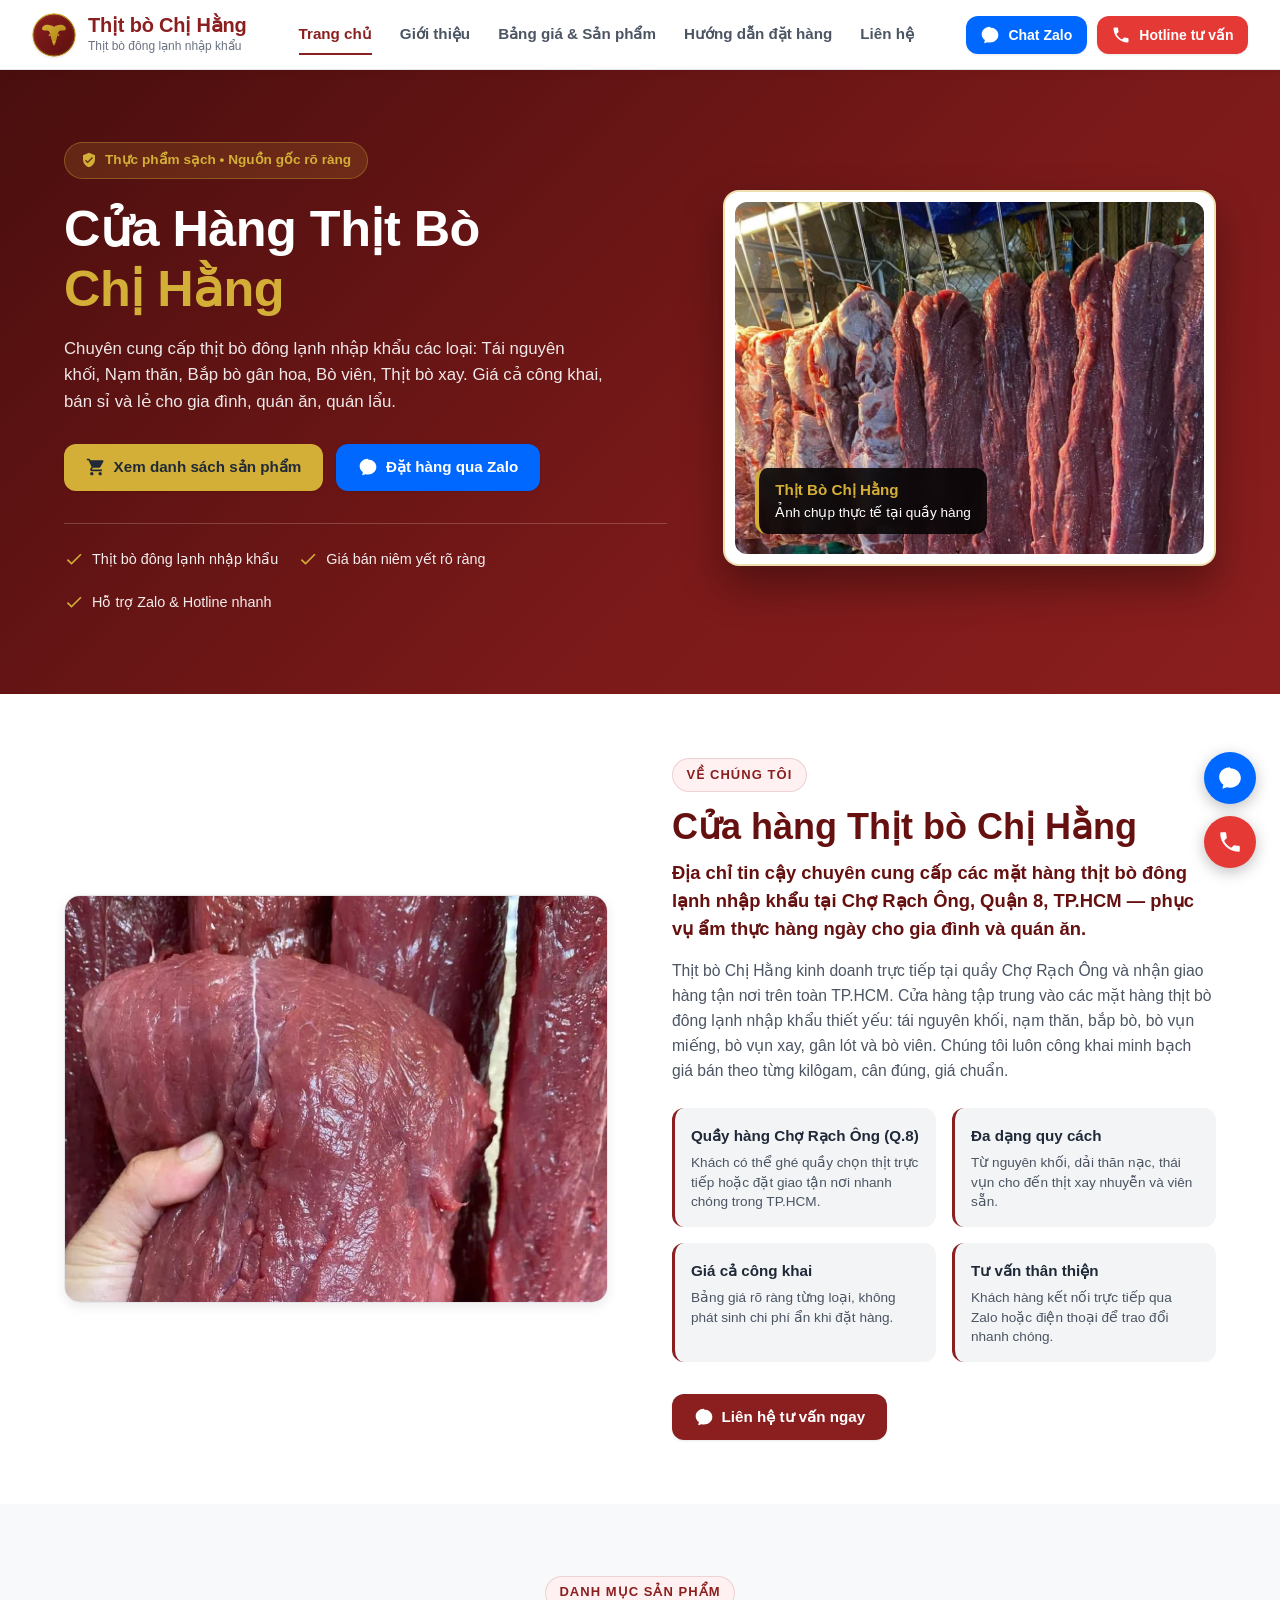
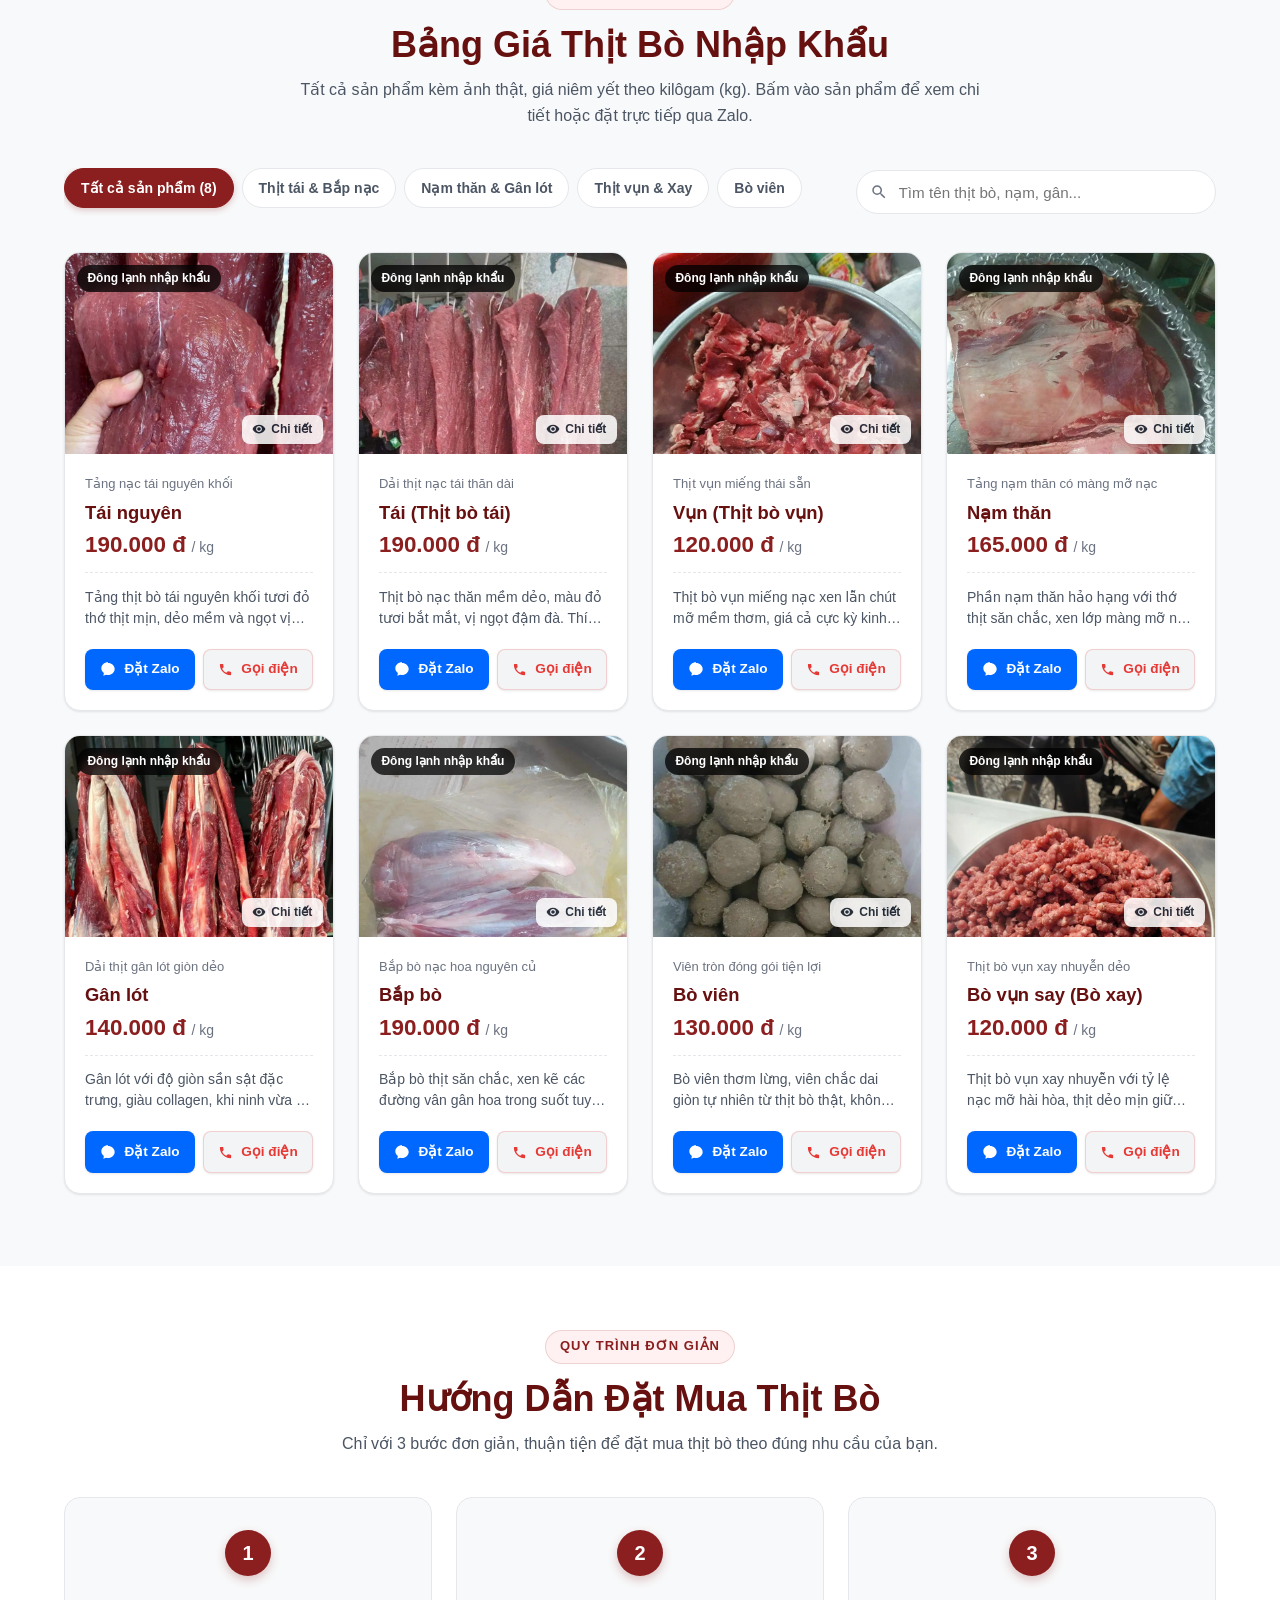
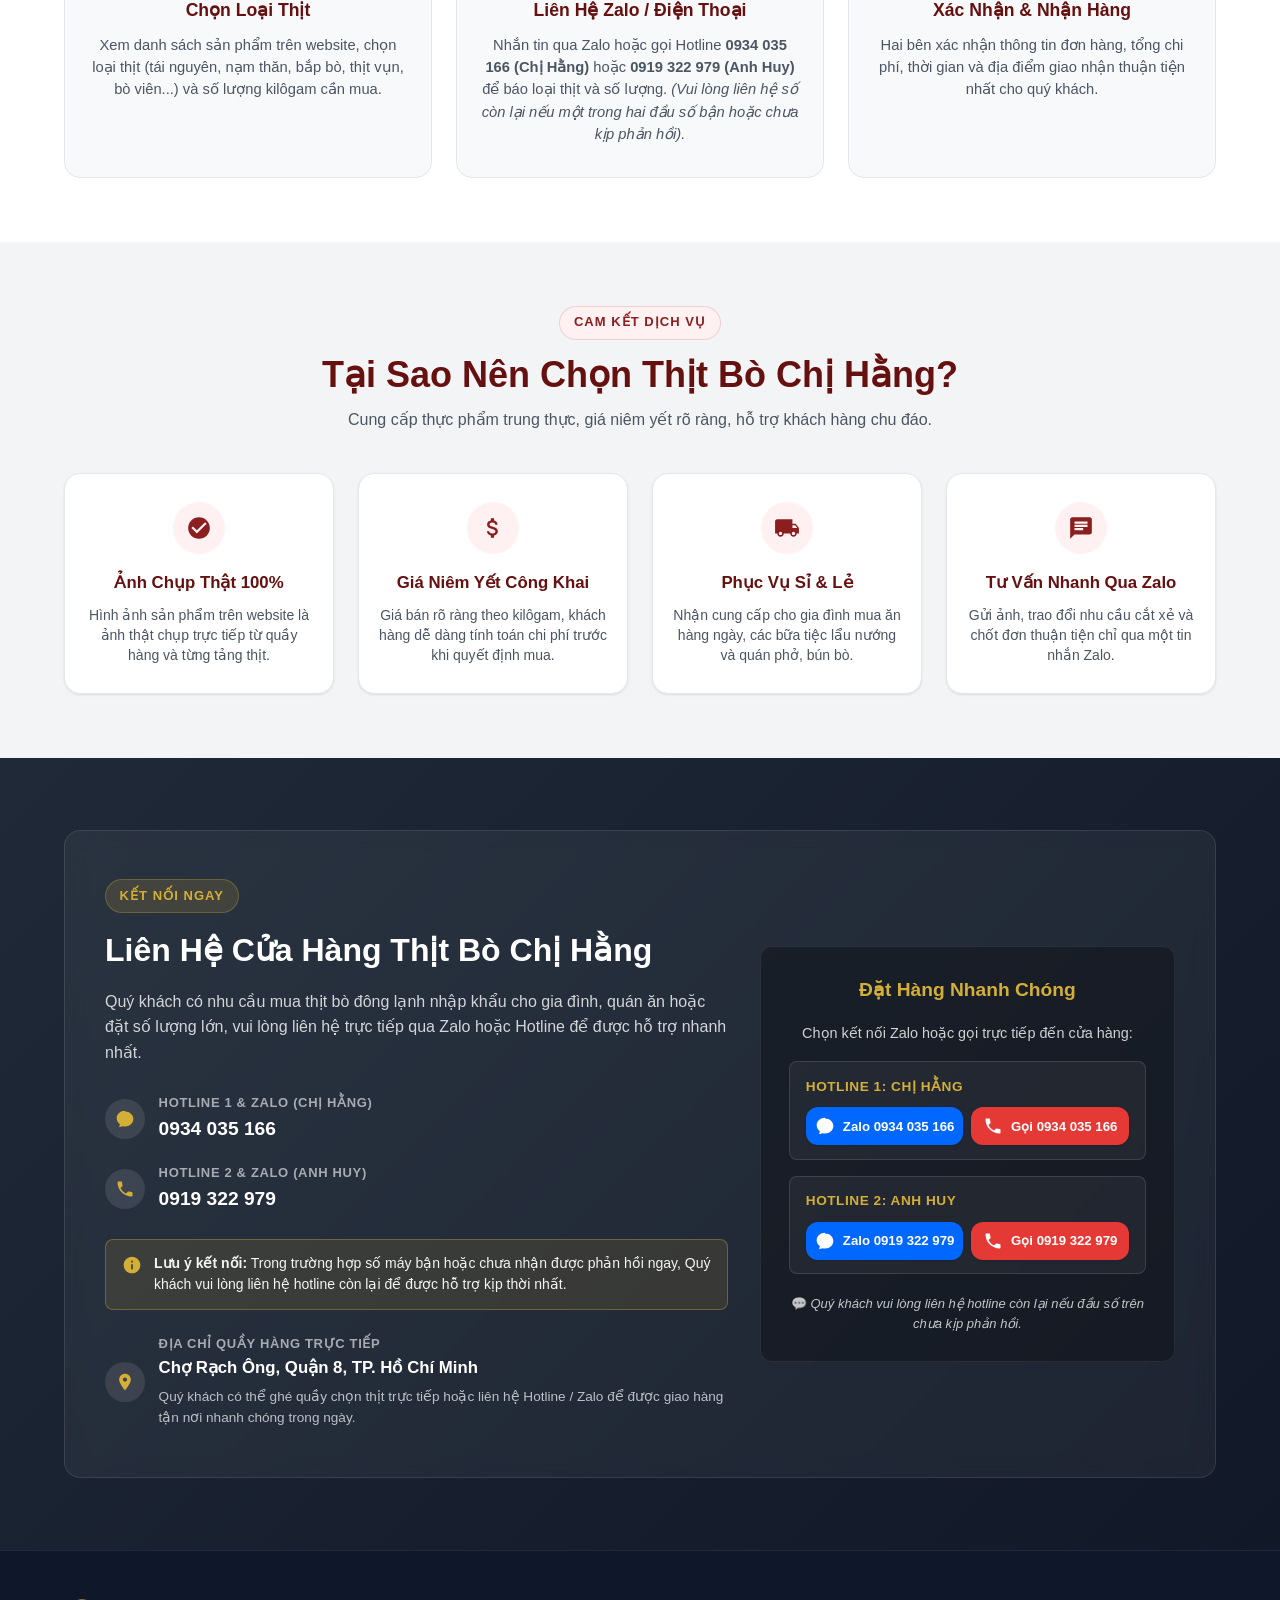
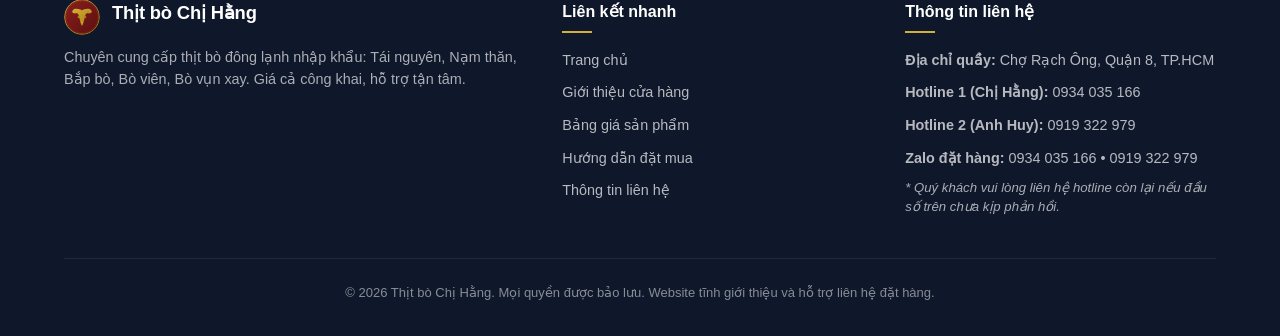
<file: index.html>
<!DOCTYPE html>
<html lang="vi">
<head>
  <meta charset="UTF-8">
  <meta name="viewport" content="width=device-width, initial-scale=1.0">
  
  <!-- SEO Meta Tags -->
  <title>Thịt Bò Chị Hằng - Thịt Bò Đông Lạnh Nhập Khẩu Uy Tín, Giá Tốt</title>
  <meta name="description" content="Thịt bò Chị Hằng chuyên cung cấp thịt bò đông lạnh nhập khẩu: tái nguyên, nạm thăn, bắp bò, bò vụn xay, gân lót, bò viên tươi ngon, giá cạnh tranh. Liên hệ Zalo 0934035166.">
  <meta name="keywords" content="thịt bò chị hằng, thịt bò đông lạnh nhập khẩu, thịt bò tái, nạm thăn, bắp bò, bò vụn, bò viên, thịt bò giá sỉ lẻ">
  <meta name="author" content="Thịt bò Chị Hằng">
  <meta name="robots" content="index, follow">

  <!-- Open Graph / Facebook / Zalo Share -->
  <meta property="og:type" content="website">
  <meta property="og:title" content="Thịt Bò Chị Hằng - Thịt Bò Đông Lạnh Nhập Khẩu">
  <meta property="og:description" content="Cung cấp thịt bò đông lạnh nhập khẩu uy tín: Tái nguyên, Nạm thăn, Bắp bò, Bò viên, Bò xay... Liên hệ đặt hàng: 0934035166.">
  <meta property="og:image" content="images/hero-quay-hang.jpg">

  <!-- Favicon -->
  <link rel="icon" type="image/svg+xml" href="images/logo.svg">

  <!-- Stylesheet -->
  <link rel="stylesheet" href="style.css">

  <!-- Tự động nhận diện thiết bị di động để chuyển sang giao diện mobile.html chuyên biệt -->
  <script>
    (function() {
      var isMobile = /Android|webOS|iPhone|iPad|iPod|BlackBerry|IEMobile|Opera Mini/i.test(navigator.userAgent) || window.innerWidth <= 768;
      var urlParams = new URLSearchParams(window.location.search);
      if (isMobile && urlParams.get('view') !== 'desktop') {
        window.location.replace("mobile.html");
      }
    })();
  </script>
</head>
<body>

  <!-- ===== SITE HEADER ===== -->
  <header id="site-header" class="site-header">
    <div class="container header-container">
      <a href="#trang-chu" class="brand-link" id="brand-link" title="Thịt bò Chị Hằng">
        <img src="images/logo.svg" alt="Logo Thịt bò Chị Hằng" class="brand-logo" width="44" height="44">
        <div class="brand-text">
          <span class="brand-name">Thịt bò Chị Hằng</span>
          <span class="brand-sub">Thịt bò đông lạnh nhập khẩu</span>
        </div>
      </a>

      <!-- Desktop Nav -->
      <nav class="main-nav" id="main-nav" aria-label="Điều hướng chính">
        <a href="#trang-chu" class="nav-link active" id="nav-home">Trang chủ</a>
        <a href="#gioi-thieu" class="nav-link" id="nav-about">Giới thiệu</a>
        <a href="#san-pham" class="nav-link" id="nav-products">Bảng giá & Sản phẩm</a>
        <a href="#huong-dan" class="nav-link" id="nav-guide">Hướng dẫn đặt hàng</a>
        <a href="#lien-he" class="nav-link" id="nav-contact">Liên hệ</a>
      </nav>

      <!-- Header Actions -->
      <div class="header-actions">
        <button type="button" class="btn btn-zalo btn-sm" id="header-zalo-btn" onclick="openContactModal()" title="Nhắn tin Zalo đặt hàng">
          <svg class="btn-icon" viewBox="0 0 24 24">
            <path d="M12 2C6.48 2 2 6.03 2 11c0 2.87 1.5 5.43 3.84 7.08L5 22l4.13-1.35c.92.23 1.89.35 2.87.35 5.52 0 10-4.03 10-9s-4.48-9-10-9z"/>
          </svg>
          <span>Chat Zalo</span>
        </button>

        <button type="button" class="btn btn-hotline btn-sm header-phone-btn" id="header-phone-btn" onclick="openContactModal()" title="Hotline tư vấn - Bấm để chọn liên hệ">
          <svg class="btn-icon" viewBox="0 0 24 24">
            <path d="M6.62 10.79c1.44 2.83 3.76 5.14 6.59 6.59l2.2-2.2c.27-.27.67-.36 1.02-.24 1.12.37 2.33.57 3.57.57.55 0 1 .45 1 1V20c0 .55-.45 1-1 1-9.39 0-17-7.61-17-17 0-.55.45-1 1-1h3.5c.55 0 1 .45 1 1 0 1.25.2 2.45.57 3.57.11.35.03.74-.25 1.02l-2.2 2.2z"/>
          </svg>
          <span>Hotline tư vấn</span>
        </button>

        <!-- Mobile Menu Toggle Button -->
        <button class="menu-toggle" id="menu-toggle" aria-label="Mở menu điều hướng" aria-expanded="false">
          <span></span>
          <span></span>
          <span></span>
        </button>
      </div>
    </div>

    <!-- Mobile Drawer Nav -->
    <div class="mobile-nav-drawer" id="mobile-nav-drawer">
      <a href="#trang-chu" class="nav-link">Trang chủ</a>
      <a href="#gioi-thieu" class="nav-link">Giới thiệu cửa hàng</a>
      <a href="#san-pham" class="nav-link">Danh sách sản phẩm</a>
      <a href="#huong-dan" class="nav-link">Hướng dẫn đặt hàng</a>
      <a href="#lien-he" class="nav-link">Thông tin liên hệ</a>
      <div class="mobile-actions">
        <button type="button" class="btn btn-zalo" onclick="openContactModal()">
          <svg class="btn-icon" viewBox="0 0 24 24"><path d="M12 2C6.48 2 2 6.03 2 11c0 2.87 1.5 5.43 3.84 7.08L5 22l4.13-1.35c.92.23 1.89.35 2.87.35 5.52 0 10-4.03 10-9s-4.48-9-10-9z"/></svg>
          <span>Chat Zalo đặt hàng</span>
        </button>
        <button type="button" class="btn btn-hotline" onclick="openContactModal()">
          <svg class="btn-icon" viewBox="0 0 24 24"><path d="M6.62 10.79c1.44 2.83 3.76 5.14 6.59 6.59l2.2-2.2c.27-.27.67-.36 1.02-.24 1.12.37 2.33.57 3.57.57.55 0 1 .45 1 1V20c0 .55-.45 1-1 1-9.39 0-17-7.61-17-17 0-.55.45-1 1-1h3.5c.55 0 1 .45 1 1 0 1.25.2 2.45.57 3.57.11.35.03.74-.25 1.02l-2.2 2.2z"/></svg>
          <span>Hotline tư vấn (Chị Hằng • Anh Huy)</span>
        </button>
        <p class="drawer-contact-tip">* Bấm để lựa chọn liên hệ Chị Hằng hoặc Anh Huy.</p>
      </div>
    </div>
  </header>

  <!-- ===== MAIN CONTENT ===== -->
  <main id="main-content">

    <!-- 1. HERO SECTION -->
    <section id="trang-chu" class="hero-section">
      <div class="container">
        <div class="hero-grid">
          <div class="hero-content">
            <div class="hero-badge">
              <svg width="16" height="16" viewBox="0 0 24 24" fill="currentColor">
                <path d="M12 1L3 5v6c0 5.55 3.84 10.74 9 12 5.16-1.26 9-6.45 9-12V5l-9-4zm-2 16l-4-4 1.41-1.41L10 14.17l6.59-6.59L18 9l-8 8z"/>
              </svg>
              <span>Thực phẩm sạch • Nguồn gốc rõ ràng</span>
            </div>

            <h1 class="hero-title">
              Cửa Hàng Thịt Bò <span>Chị Hằng</span>
            </h1>

            <p class="hero-desc">
              Chuyên cung cấp thịt bò đông lạnh nhập khẩu các loại: Tái nguyên khối, Nạm thăn, Bắp bò gân hoa, Bò viên, Thịt bò xay. Giá cả công khai, bán sỉ và lẻ cho gia đình, quán ăn, quán lẩu.
            </p>

            <div class="hero-cta-group">
              <a href="#san-pham" class="btn btn-accent" id="hero-btn-products">
                <svg class="btn-icon" viewBox="0 0 24 24">
                  <path d="M7 18c-1.1 0-1.99.9-1.99 2S5.9 22 7 22s2-.9 2-2-.9-2-2-2zM1 2v2h2l3.6 7.59-1.35 2.45c-.16.28-.25.61-.25.96 0 1.1.9 2 2 2h12v-2H7.42c-.14 0-.25-.11-.25-.25l.03-.12.9-1.63h7.45c.75 0 1.41-.41 1.75-1.03l3.58-6.49c.08-.14.12-.31.12-.48 0-.55-.45-1-1-1H5.21l-.94-2H1zm16 16c-1.1 0-1.99.9-1.99 2s.89 2 1.99 2 2-.9 2-2-.9-2-2-2z"/>
                </svg>
                <span>Xem danh sách sản phẩm</span>
              </a>

              <button type="button" class="btn btn-zalo" id="hero-btn-zalo" onclick="openContactModal()">
                <svg class="btn-icon" viewBox="0 0 24 24">
                  <path d="M12 2C6.48 2 2 6.03 2 11c0 2.87 1.5 5.43 3.84 7.08L5 22l4.13-1.35c.92.23 1.89.35 2.87.35 5.52 0 10-4.03 10-9s-4.48-9-10-9z"/>
                </svg>
                <span>Đặt hàng qua Zalo</span>
              </button>
            </div>

            <div class="hero-highlights">
              <div class="highlight-item">
                <svg class="highlight-icon" viewBox="0 0 24 24"><path d="M9 16.17L4.83 12l-1.42 1.41L9 19 21 7l-1.41-1.41z"/></svg>
                <span>Thịt bò đông lạnh nhập khẩu</span>
              </div>
              <div class="highlight-item">
                <svg class="highlight-icon" viewBox="0 0 24 24"><path d="M9 16.17L4.83 12l-1.42 1.41L9 19 21 7l-1.41-1.41z"/></svg>
                <span>Giá bán niêm yết rõ ràng</span>
              </div>
              <div class="highlight-item">
                <svg class="highlight-icon" viewBox="0 0 24 24"><path d="M9 16.17L4.83 12l-1.42 1.41L9 19 21 7l-1.41-1.41z"/></svg>
                <span>Hỗ trợ Zalo & Hotline nhanh</span>
              </div>
            </div>
          </div>

          <div class="hero-visual">
            <div class="hero-card">
              <div class="hero-img-wrap">
                <picture>
                  <source srcset="images/hero-quay-hang.webp" type="image/webp">
                  <img src="images/hero-quay-hang.jpg" alt="Quầy thịt bò đông lạnh nhập khẩu Thịt bò Chị Hằng" class="hero-img" width="800" height="600">
                </picture>
                <div class="hero-floating-badge">
                  <strong>Thịt Bò Chị Hằng</strong>
                  <span>Ảnh chụp thực tế tại quầy hàng</span>
                </div>
              </div>
            </div>
          </div>
        </div>
      </div>
    </section>

    <!-- 2. ABOUT STORE SECTION -->
    <section id="gioi-thieu" class="about-section">
      <div class="container">
        <div class="about-grid">
          <div class="about-img-box">
            <div class="about-img-frame">
              <picture>
                <source srcset="images/tai-nguyen.webp" type="image/webp">
                <img src="images/tai-nguyen.jpg" alt="Thịt bò tái nguyên tươi ngon - Thịt bò Chị Hằng" class="about-img" loading="lazy" width="600" height="450">
              </picture>
            </div>
          </div>

          <div class="about-content">
            <div class="section-tag">Về chúng tôi</div>
            <h2 class="section-title">Cửa hàng Thịt bò Chị Hằng</h2>
            <p class="about-lead">
              Địa chỉ tin cậy chuyên cung cấp các mặt hàng thịt bò đông lạnh nhập khẩu tại <strong>Chợ Rạch Ông, Quận 8, TP.HCM</strong> — phục vụ ẩm thực hàng ngày cho gia đình và quán ăn.
            </p>
            <p class="about-text">
              Thịt bò Chị Hằng kinh doanh trực tiếp tại quầy Chợ Rạch Ông và nhận giao hàng tận nơi trên toàn TP.HCM. Cửa hàng tập trung vào các mặt hàng thịt bò đông lạnh nhập khẩu thiết yếu: tái nguyên khối, nạm thăn, bắp bò, bò vụn miếng, bò vụn xay, gân lót và bò viên. Chúng tôi luôn công khai minh bạch giá bán theo từng kilôgam, cân đúng, giá chuẩn.
            </p>

            <div class="about-features-list">
              <div class="feature-box">
                <h4>Quầy hàng Chợ Rạch Ông (Q.8)</h4>
                <p>Khách có thể ghé quầy chọn thịt trực tiếp hoặc đặt giao tận nơi nhanh chóng trong TP.HCM.</p>
              </div>
              <div class="feature-box">
                <h4>Đa dạng quy cách</h4>
                <p>Từ nguyên khối, dải thăn nạc, thái vụn cho đến thịt xay nhuyễn và viên sẵn.</p>
              </div>
              <div class="feature-box">
                <h4>Giá cả công khai</h4>
                <p>Bảng giá rõ ràng từng loại, không phát sinh chi phí ẩn khi đặt hàng.</p>
              </div>
              <div class="feature-box">
                <h4>Tư vấn thân thiện</h4>
                <p>Khách hàng kết nối trực tiếp qua Zalo hoặc điện thoại để trao đổi nhanh chóng.</p>
              </div>
            </div>

            <button type="button" class="btn btn-primary" id="about-zalo-btn" onclick="openContactModal()">
              <svg class="btn-icon" viewBox="0 0 24 24"><path d="M12 2C6.48 2 2 6.03 2 11c0 2.87 1.5 5.43 3.84 7.08L5 22l4.13-1.35c.92.23 1.89.35 2.87.35 5.52 0 10-4.03 10-9s-4.48-9-10-9z"/></svg>
              <span>Liên hệ tư vấn ngay</span>
            </button>
          </div>
        </div>
      </div>
    </section>

    <!-- 3. PRODUCTS SECTION (MAIN) -->
    <section id="san-pham" class="products-section">
      <div class="container">
        <div class="section-title-wrap">
          <span class="section-tag">Danh mục sản phẩm</span>
          <h2 class="section-title">Bảng Giá Thịt Bò Nhập Khẩu</h2>
          <p class="section-subtitle">
            Tất cả sản phẩm kèm ảnh thật, giá niêm yết theo kilôgam (kg). Bấm vào sản phẩm để xem chi tiết hoặc đặt trực tiếp qua Zalo.
          </p>
        </div>

        <!-- Filter & Search Toolbar -->
        <div class="products-toolbar">
          <div class="filter-pills" id="filter-pills" role="tablist" aria-label="Bộ lọc danh mục">
            <button class="filter-pill active" data-category="all" role="tab" aria-selected="true">Tất cả sản phẩm (8)</button>
            <button class="filter-pill" data-category="tai" role="tab" aria-selected="false">Thịt tái & Bắp nạc</button>
            <button class="filter-pill" data-category="nam-gan" role="tab" aria-selected="false">Nạm thăn & Gân lót</button>
            <button class="filter-pill" data-category="vun" role="tab" aria-selected="false">Thịt vụn & Xay</button>
            <button class="filter-pill" data-category="vien" role="tab" aria-selected="false">Bò viên</button>
          </div>

          <div class="search-input-wrap">
            <svg class="search-icon" viewBox="0 0 24 24">
              <path d="M15.5 14h-.79l-.28-.27A6.471 6.471 0 0 0 16 9.5 6.5 6.5 0 1 0 9.5 16c1.61 0 3.09-.59 4.23-1.57l.27.28v.79l5 4.99L20.49 19l-4.99-5zm-6 0C7.01 14 5 11.99 5 9.5S7.01 5 9.5 5 14 7.01 14 9.5 11.99 14 9.5 14z"/>
            </svg>
            <input type="search" id="search-input" class="search-input" placeholder="Tìm tên thịt bò, nạm, gân..." aria-label="Tìm kiếm sản phẩm">
          </div>
        </div>

        <!-- Products Grid Container (Rendered by JS) -->
        <div class="products-grid" id="products-grid" aria-live="polite">
          <!-- Sẽ được render động từ products.js -->
        </div>
      </div>
    </section>

    <!-- 4. HOW TO ORDER SECTION -->
    <section id="huong-dan" class="steps-section">
      <div class="container">
        <div class="section-title-wrap">
          <span class="section-tag">Quy trình đơn giản</span>
          <h2 class="section-title">Hướng Dẫn Đặt Mua Thịt Bò</h2>
          <p class="section-subtitle">
            Chỉ với 3 bước đơn giản, thuận tiện để đặt mua thịt bò theo đúng nhu cầu của bạn.
          </p>
        </div>

        <div class="steps-grid">
          <div class="step-card">
            <div class="step-number">1</div>
            <h3 class="step-title">Chọn Loại Thịt</h3>
            <p class="step-desc">
              Xem danh sách sản phẩm trên website, chọn loại thịt (tái nguyên, nạm thăn, bắp bò, thịt vụn, bò viên...) và số lượng kilôgam cần mua.
            </p>
          </div>

          <div class="step-card">
            <div class="step-number">2</div>
            <h3 class="step-title">Liên Hệ Zalo / Điện Thoại</h3>
            <p class="step-desc">
              Nhắn tin qua Zalo hoặc gọi Hotline <strong>0934 035 166 (Chị Hằng)</strong> hoặc <strong>0919 322 979 (Anh Huy)</strong> để báo loại thịt và số lượng. <em>(Vui lòng liên hệ số còn lại nếu một trong hai đầu số bận hoặc chưa kịp phản hồi).</em>
            </p>
          </div>

          <div class="step-card">
            <div class="step-number">3</div>
            <h3 class="step-title">Xác Nhận & Nhận Hàng</h3>
            <p class="step-desc">
              Hai bên xác nhận thông tin đơn hàng, tổng chi phí, thời gian và địa điểm giao nhận thuận tiện nhất cho quý khách.
            </p>
          </div>
        </div>
      </div>
    </section>

    <!-- 5. ADVANTAGES SECTION -->
    <section class="advantages-section">
      <div class="container">
        <div class="section-title-wrap">
          <span class="section-tag">Cam kết dịch vụ</span>
          <h2 class="section-title">Tại Sao Nên Chọn Thịt Bò Chị Hằng?</h2>
          <p class="section-subtitle">
            Cung cấp thực phẩm trung thực, giá niêm yết rõ ràng, hỗ trợ khách hàng chu đáo.
          </p>
        </div>

        <div class="advantages-grid">
          <div class="advantage-card">
            <div class="advantage-icon-wrap">
              <svg class="advantage-icon" viewBox="0 0 24 24"><path d="M12 2C6.48 2 2 6.48 2 12s4.48 10 10 10 10-4.48 10-10S17.52 2 12 2zm-2 15l-5-5 1.41-1.41L10 14.17l7.59-7.59L19 8l-9 9z"/></svg>
            </div>
            <h3 class="advantage-title">Ảnh Chụp Thật 100%</h3>
            <p class="advantage-desc">Hình ảnh sản phẩm trên website là ảnh thật chụp trực tiếp từ quầy hàng và từng tảng thịt.</p>
          </div>

          <div class="advantage-card">
            <div class="advantage-icon-wrap">
              <svg class="advantage-icon" viewBox="0 0 24 24"><path d="M11.8 10.9c-2.27-.59-3-1.2-3-2.15 0-1.09 1.01-1.85 2.7-1.85 1.78 0 2.44.85 2.5 2.1h2.21c-.07-1.72-1.12-3.3-3.21-3.81V3h-3v2.16c-1.94.42-3.5 1.68-3.5 3.61 0 2.31 1.91 3.46 4.7 4.13 2.5.6 3 1.48 3 2.41 0 .69-.49 1.79-2.7 1.79-2.06 0-2.87-.92-2.98-2.1h-2.2c.12 2.19 1.76 3.42 3.68 3.83V21h3v-2.15c1.95-.37 3.5-1.5 3.5-3.55 0-2.84-2.43-3.81-4.7-4.4z"/></svg>
            </div>
            <h3 class="advantage-title">Giá Niêm Yết Công Khai</h3>
            <p class="advantage-desc">Giá bán rõ ràng theo kilôgam, khách hàng dễ dàng tính toán chi phí trước khi quyết định mua.</p>
          </div>

          <div class="advantage-card">
            <div class="advantage-icon-wrap">
              <svg class="advantage-icon" viewBox="0 0 24 24"><path d="M20 8h-3V4H3c-1.1 0-2 .9-2 2v11h2c0 1.66 1.34 3 3 3s3-1.34 3-3h6c0 1.66 1.34 3 3 3s3-1.34 3-3h2v-5l-3-4zM6 18.5c-.83 0-1.5-.67-1.5-1.5s.67-1.5 1.5-1.5 1.5.67 1.5 1.5-.67 1.5-1.5 1.5zm13.5-9l1.96 2.5H17V9.5h2.5zm-1.5 9c-.83 0-1.5-.67-1.5-1.5s.67-1.5 1.5-1.5 1.5.67 1.5 1.5-.67 1.5-1.5 1.5z"/></svg>
            </div>
            <h3 class="advantage-title">Phục Vụ Sỉ & Lẻ</h3>
            <p class="advantage-desc">Nhận cung cấp cho gia đình mua ăn hàng ngày, các bữa tiệc lẩu nướng và quán phở, bún bò.</p>
          </div>

          <div class="advantage-card">
            <div class="advantage-icon-wrap">
              <svg class="advantage-icon" viewBox="0 0 24 24"><path d="M20 2H4c-1.1 0-1.99.9-1.99 2L2 22l4-4h14c1.1 0 2-.9 2-2V4c0-1.1-.9-2-2-2zM6 9h12v2H6V9zm8 5H6v-2h8v2zm4-6H6V6h12v2z"/></svg>
            </div>
            <h3 class="advantage-title">Tư Vấn Nhanh Qua Zalo</h3>
            <p class="advantage-desc">Gửi ảnh, trao đổi nhu cầu cắt xẻ và chốt đơn thuận tiện chỉ qua một tin nhắn Zalo.</p>
          </div>
        </div>
      </div>
    </section>

    <!-- 6. CONTACT SECTION -->
    <section id="lien-he" class="contact-section">
      <div class="container">
        <div class="contact-card-wrap">
          <div class="contact-grid">
            <div class="contact-header">
              <span class="section-tag" style="background: rgba(212,175,55,0.15); color: var(--color-accent); border-color: rgba(212,175,55,0.3);">Kết nối ngay</span>
              <h2>Liên Hệ Cửa Hàng Thịt Bò Chị Hằng</h2>
              <p>
                Quý khách có nhu cầu mua thịt bò đông lạnh nhập khẩu cho gia đình, quán ăn hoặc đặt số lượng lớn, vui lòng liên hệ trực tiếp qua Zalo hoặc Hotline để được hỗ trợ nhanh nhất.
              </p>

              <div class="contact-info-list">
                <div class="contact-info-item">
                  <div class="contact-info-icon">
                    <svg viewBox="0 0 24 24"><path d="M12 2C6.48 2 2 6.03 2 11c0 2.87 1.5 5.43 3.84 7.08L5 22l4.13-1.35c.92.23 1.89.35 2.87.35 5.52 0 10-4.03 10-9s-4.48-9-10-9z"/></svg>
                  </div>
                  <div class="contact-info-text">
                    <strong>Hotline 1 & Zalo (Chị Hằng)</strong>
                    <a href="tel:0934035166">0934 035 166</a>
                  </div>
                </div>

                <div class="contact-info-item">
                  <div class="contact-info-icon">
                    <svg viewBox="0 0 24 24"><path d="M6.62 10.79c1.44 2.83 3.76 5.14 6.59 6.59l2.2-2.2c.27-.27.67-.36 1.02-.24 1.12.37 2.33.57 3.57.57.55 0 1 .45 1 1V20c0 .55-.45 1-1 1-9.39 0-17-7.61-17-17 0-.55.45-1 1-1h3.5c.55 0 1 .45 1 1 0 1.25.2 2.45.57 3.57.11.35.03.74-.25 1.02l-2.2 2.2z"/></svg>
                  </div>
                  <div class="contact-info-text">
                    <strong>Hotline 2 & Zalo (Anh Huy)</strong>
                    <a href="tel:0919322979">0919 322 979</a>
                  </div>
                </div>

                <div class="contact-notice-card">
                  <svg width="20" height="20" viewBox="0 0 24 24" fill="var(--color-accent)">
                    <path d="M12 2C6.48 2 2 6.48 2 12s4.48 10 10 10 10-4.48 10-10S17.52 2 12 2zm1 15h-2v-6h2v6zm0-8h-2V7h2v2z"/>
                  </svg>
                  <p>
                    <strong>Lưu ý kết nối:</strong> Trong trường hợp số máy bận hoặc chưa nhận được phản hồi ngay, Quý khách vui lòng liên hệ hotline còn lại để được hỗ trợ kịp thời nhất.
                  </p>
                </div>

                <div class="contact-info-item">
                  <div class="contact-info-icon">
                    <svg viewBox="0 0 24 24"><path d="M12 2C8.13 2 5 5.13 5 9c0 5.25 7 13 7 13s7-7.75 7-13c0-3.87-3.13-7-7-7zm0 9.5c-1.38 0-2.5-1.12-2.5-2.5s1.12-2.5 2.5-2.5 2.5 1.12 2.5 2.5-1.12 2.5-2.5 2.5z"/></svg>
                  </div>
                  <div class="contact-info-text">
                    <strong>Địa chỉ quầy hàng trực tiếp</strong>
                    <span style="font-size: 1.05rem;">Chợ Rạch Ông, Quận 8, TP. Hồ Chí Minh</span>
                    <small style="display: block; color: rgba(255,255,255,0.7); font-size: 0.85rem; margin-top: 0.25rem;">Quý khách có thể ghé quầy chọn thịt trực tiếp hoặc liên hệ Hotline / Zalo để được giao hàng tận nơi nhanh chóng trong ngày.</small>
                  </div>
                </div>
              </div>
            </div>

            <div class="contact-actions-box">
              <h3>Đặt Hàng Nhanh Chóng</h3>
              <p>Chọn kết nối Zalo hoặc gọi trực tiếp đến cửa hàng:</p>
              
              <div class="contact-person-box">
                <span class="person-title">Hotline 1: Chị Hằng</span>
                <div class="person-btn-row">
                  <a href="https://zalo.me/0934035166" target="_blank" rel="noopener noreferrer" class="btn btn-zalo btn-sm">
                    <svg class="btn-icon" viewBox="0 0 24 24"><path d="M12 2C6.48 2 2 6.03 2 11c0 2.87 1.5 5.43 3.84 7.08L5 22l4.13-1.35c.92.23 1.89.35 2.87.35 5.52 0 10-4.03 10-9s-4.48-9-10-9z"/></svg>
                    <span>Zalo 0934 035 166</span>
                  </a>
                  <a href="tel:0934035166" class="btn btn-hotline btn-sm">
                    <svg class="btn-icon" viewBox="0 0 24 24"><path d="M6.62 10.79c1.44 2.83 3.76 5.14 6.59 6.59l2.2-2.2c.27-.27.67-.36 1.02-.24 1.12.37 2.33.57 3.57.57.55 0 1 .45 1 1V20c0 .55-.45 1-1 1-9.39 0-17-7.61-17-17 0-.55.45-1 1-1h3.5c.55 0 1 .45 1 1 0 1.25.2 2.45.57 3.57.11.35.03.74-.25 1.02l-2.2 2.2z"/></svg>
                    <span>Gọi 0934 035 166</span>
                  </a>
                </div>
              </div>

              <div class="contact-person-box">
                <span class="person-title">Hotline 2: Anh Huy</span>
                <div class="person-btn-row">
                  <a href="https://zalo.me/0919322979" target="_blank" rel="noopener noreferrer" class="btn btn-zalo btn-sm">
                    <svg class="btn-icon" viewBox="0 0 24 24"><path d="M12 2C6.48 2 2 6.03 2 11c0 2.87 1.5 5.43 3.84 7.08L5 22l4.13-1.35c.92.23 1.89.35 2.87.35 5.52 0 10-4.03 10-9s-4.48-9-10-9z"/></svg>
                    <span>Zalo 0919 322 979</span>
                  </a>
                  <a href="tel:0919322979" class="btn btn-hotline btn-sm">
                    <svg class="btn-icon" viewBox="0 0 24 24"><path d="M6.62 10.79c1.44 2.83 3.76 5.14 6.59 6.59l2.2-2.2c.27-.27.67-.36 1.02-.24 1.12.37 2.33.57 3.57.57.55 0 1 .45 1 1V20c0 .55-.45 1-1 1-9.39 0-17-7.61-17-17 0-.55.45-1 1-1h3.5c.55 0 1 .45 1 1 0 1.25.2 2.45.57 3.57.11.35.03.74-.25 1.02l-2.2 2.2z"/></svg>
                    <span>Gọi 0919 322 979</span>
                  </a>
                </div>
              </div>

              <div class="contact-fallback-tip">
                <span>💬 <em>Quý khách vui lòng liên hệ hotline còn lại nếu đầu số trên chưa kịp phản hồi.</em></span>
              </div>
            </div>
          </div>
        </div>
      </div>
    </section>

  </main>

  <!-- ===== SITE FOOTER ===== -->
  <footer class="site-footer">
    <div class="container">
      <div class="footer-grid">
        <div class="footer-col footer-brand">
          <div class="brand-link" style="margin-bottom: 0.75rem;">
            <img src="images/logo.svg" alt="Logo Thịt bò Chị Hằng" width="36" height="36" style="border-radius: 50%;">
            <span class="brand-name" style="font-size: 1.15rem; color: #FFFFFF;">Thịt bò Chị Hằng</span>
          </div>
          <p>
            Chuyên cung cấp thịt bò đông lạnh nhập khẩu: Tái nguyên, Nạm thăn, Bắp bò, Bò viên, Bò vụn xay. Giá cả công khai, hỗ trợ tận tâm.
          </p>
        </div>

        <div class="footer-col">
          <h4>Liên kết nhanh</h4>
          <ul class="footer-links">
            <li><a href="#trang-chu">Trang chủ</a></li>
            <li><a href="#gioi-thieu">Giới thiệu cửa hàng</a></li>
            <li><a href="#san-pham">Bảng giá sản phẩm</a></li>
            <li><a href="#huong-dan">Hướng dẫn đặt mua</a></li>
            <li><a href="#lien-he">Thông tin liên hệ</a></li>
          </ul>
        </div>

        <div class="footer-col">
          <h4>Thông tin liên hệ</h4>
          <ul class="footer-links">
            <li><strong>Địa chỉ quầy:</strong> Chợ Rạch Ông, Quận 8, TP.HCM</li>
            <li><strong>Hotline 1 (Chị Hằng):</strong> <a href="tel:0934035166">0934 035 166</a></li>
            <li><strong>Hotline 2 (Anh Huy):</strong> <a href="tel:0919322979">0919 322 979</a></li>
            <li><strong>Zalo đặt hàng:</strong> 0934 035 166 • 0919 322 979</li>
            <li><em style="color: rgba(255,255,255,0.65); font-size: 0.825rem; line-height: 1.4; display: inline-block;">* Quý khách vui lòng liên hệ hotline còn lại nếu đầu số trên chưa kịp phản hồi.</em></li>
          </ul>
        </div>
      </div>

      <div class="footer-bottom">
        <p>&copy; 2026 Thịt bò Chị Hằng. Mọi quyền được bảo lưu. Website tĩnh giới thiệu và hỗ trợ liên hệ đặt hàng.</p>
      </div>
    </div>
  </footer>

  <!-- ===== FLOATING WIDGETS (DESKTOP) ===== -->
  <aside class="floating-contact-desktop" aria-label="Liên hệ nhanh">
    <button type="button" class="float-btn float-zalo" onclick="openContactModal()" title="Chat Zalo đặt hàng" id="floating-zalo-btn">
      <svg viewBox="0 0 24 24"><path d="M12 2C6.48 2 2 6.03 2 11c0 2.87 1.5 5.43 3.84 7.08L5 22l4.13-1.35c.92.23 1.89.35 2.87.35 5.52 0 10-4.03 10-9s-4.48-9-10-9z"/></svg>
    </button>
    <button type="button" class="float-btn float-hotline" onclick="openContactModal()" title="Hotline tư vấn (Chị Hằng • Anh Huy)" id="floating-hotline-btn">
      <svg viewBox="0 0 24 24"><path d="M6.62 10.79c1.44 2.83 3.76 5.14 6.59 6.59l2.2-2.2c.27-.27.67-.36 1.02-.24 1.12.37 2.33.57 3.57.57.55 0 1 .45 1 1V20c0 .55-.45 1-1 1-9.39 0-17-7.61-17-17 0-.55.45-1 1-1h3.5c.55 0 1 .45 1 1 0 1.25.2 2.45.57 3.57.11.35.03.74-.25 1.02l-2.2 2.2z"/></svg>
    </button>
  </aside>

  <!-- ===== MOBILE BOTTOM BAR (FIXED) ===== -->
  <nav class="mobile-bottom-bar" id="mobile-bottom-bar" aria-label="Thanh liên hệ điện thoại">
    <button type="button" class="btn btn-hotline" id="mobile-bottom-call" onclick="openContactModal()">
      <svg class="btn-icon" viewBox="0 0 24 24"><path d="M6.62 10.79c1.44 2.83 3.76 5.14 6.59 6.59l2.2-2.2c.27-.27.67-.36 1.02-.24 1.12.37 2.33.57 3.57.57.55 0 1 .45 1 1V20c0 .55-.45 1-1 1-9.39 0-17-7.61-17-17 0-.55.45-1 1-1h3.5c.55 0 1 .45 1 1 0 1.25.2 2.45.57 3.57.11.35.03.74-.25 1.02l-2.2 2.2z"/></svg>
      <span>Gọi Hotline</span>
    </button>
    <button type="button" class="btn btn-zalo" id="mobile-bottom-zalo" onclick="openContactModal()">
      <svg class="btn-icon" viewBox="0 0 24 24"><path d="M12 2C6.48 2 2 6.03 2 11c0 2.87 1.5 5.43 3.84 7.08L5 22l4.13-1.35c.92.23 1.89.35 2.87.35 5.52 0 10-4.03 10-9s-4.48-9-10-9z"/></svg>
      <span>Chat Zalo</span>
    </button>
  </nav>

  <!-- ===== QUICK VIEW MODAL ===== -->
  <div class="modal-backdrop" id="modal-backdrop" role="dialog" aria-modal="true" aria-labelledby="modal-content">
    <div class="modal-dialog">
      <button class="modal-close-btn" id="modal-close-btn" aria-label="Đóng cửa sổ">✕</button>
      <div id="modal-content">
        <!-- Render động từ script.js -->
      </div>
    </div>
  </div>

  <!-- ===== CONTACT SELECTION MODAL ===== -->
  <div class="modal-backdrop" id="contact-modal" role="dialog" aria-modal="true" aria-labelledby="contact-modal-title">
    <div class="modal-dialog contact-modal-dialog">
      <button class="modal-close-btn" id="contact-modal-close-btn" onclick="closeContactModal()" aria-label="Đóng cửa sổ">✕</button>
      <div class="contact-modal-inner">
        <div class="contact-modal-header">
          <div class="contact-modal-icon-badge">
            <svg viewBox="0 0 24 24"><path d="M6.62 10.79c1.44 2.83 3.76 5.14 6.59 6.59l2.2-2.2c.27-.27.67-.36 1.02-.24 1.12.37 2.33.57 3.57.57.55 0 1 .45 1 1V20c0 .55-.45 1-1 1-9.39 0-17-7.61-17-17 0-.55.45-1 1-1h3.5c.55 0 1 .45 1 1 0 1.25.2 2.45.57 3.57.11.35.03.74-.25 1.02l-2.2 2.2z"/></svg>
          </div>
          <h2 id="contact-modal-title" class="contact-modal-title">Liên Hệ Hotline & Zalo</h2>
          <div class="contact-modal-location-tag">
            <svg width="14" height="14" viewBox="0 0 24 24" fill="currentColor"><path d="M12 2C8.13 2 5 5.13 5 9c0 5.25 7 13 7 13s7-7.75 7-13c0-3.87-3.13-7-7-7zm0 9.5c-1.38 0-2.5-1.12-2.5-2.5s1.12-2.5 2.5-2.5 2.5 1.12 2.5 2.5-1.12 2.5-2.5 2.5z"/></svg>
            <span>Quầy hàng: Chợ Rạch Ông, Quận 8, TP.HCM • Có giao hàng tận nơi</span>
          </div>
          <p class="contact-modal-desc">
            Quý khách vui lòng chọn liên hệ trực tiếp với <strong>Chị Hằng</strong> hoặc <strong>Anh Huy</strong> để được phục vụ nhanh chóng và chu đáo nhất:
          </p>
        </div>

        <div class="contact-modal-cards">
          <!-- Card Chị Hằng -->
          <div class="contact-choice-card">
            <div class="choice-card-head">
              <div class="choice-avatar">
                <svg viewBox="0 0 24 24"><path d="M12 12c2.21 0 4-1.79 4-4s-1.79-4-4-4-4 1.79-4 4 1.79 4 4 4zm0 2c-2.67 0-8 1.34-8 4v2h16v-2c0-2.66-5.33-4-8-4z"/></svg>
              </div>
              <div class="choice-person-info">
                <span class="choice-badge">Hotline 1 • Chủ cửa hàng</span>
                <span class="choice-name">Chị Hằng</span>
                <span class="choice-phone">0934 035 166</span>
              </div>
            </div>
            <div class="choice-actions">
              <a href="tel:0934035166" class="btn btn-hotline btn-choice">
                <svg class="btn-icon" viewBox="0 0 24 24"><path d="M6.62 10.79c1.44 2.83 3.76 5.14 6.59 6.59l2.2-2.2c.27-.27.67-.36 1.02-.24 1.12.37 2.33.57 3.57.57.55 0 1 .45 1 1V20c0 .55-.45 1-1 1-9.39 0-17-7.61-17-17 0-.55.45-1 1-1h3.5c.55 0 1 .45 1 1 0 1.25.2 2.45.57 3.57.11.35.03.74-.25 1.02l-2.2 2.2z"/></svg>
                <span>Gọi 0934 035 166</span>
              </a>
              <a href="https://zalo.me/0934035166" target="_blank" rel="noopener noreferrer" class="btn btn-zalo btn-choice">
                <svg class="btn-icon" viewBox="0 0 24 24"><path d="M12 2C6.48 2 2 6.03 2 11c0 2.87 1.5 5.43 3.84 7.08L5 22l4.13-1.35c.92.23 1.89.35 2.87.35 5.52 0 10-4.03 10-9s-4.48-9-10-9z"/></svg>
                <span>Chat Zalo Chị Hằng</span>
              </a>
            </div>
          </div>

          <!-- Card Anh Huy -->
          <div class="contact-choice-card">
            <div class="choice-card-head">
              <div class="choice-avatar">
                <svg viewBox="0 0 24 24"><path d="M12 12c2.21 0 4-1.79 4-4s-1.79-4-4-4-4 1.79-4 4 1.79 4 4 4zm0 2c-2.67 0-8 1.34-8 4v2h16v-2c0-2.66-5.33-4-8-4z"/></svg>
              </div>
              <div class="choice-person-info">
                <span class="choice-badge">Hotline 2 • Hỗ trợ & Giao nhận</span>
                <span class="choice-name">Anh Huy</span>
                <span class="choice-phone">0919 322 979</span>
              </div>
            </div>
            <div class="choice-actions">
              <a href="tel:0919322979" class="btn btn-hotline btn-choice">
                <svg class="btn-icon" viewBox="0 0 24 24"><path d="M6.62 10.79c1.44 2.83 3.76 5.14 6.59 6.59l2.2-2.2c.27-.27.67-.36 1.02-.24 1.12.37 2.33.57 3.57.57.55 0 1 .45 1 1V20c0 .55-.45 1-1 1-9.39 0-17-7.61-17-17 0-.55.45-1 1-1h3.5c.55 0 1 .45 1 1 0 1.25.2 2.45.57 3.57.11.35.03.74-.25 1.02l-2.2 2.2z"/></svg>
                <span>Gọi 0919 322 979</span>
              </a>
              <a href="https://zalo.me/0919322979" target="_blank" rel="noopener noreferrer" class="btn btn-zalo btn-choice">
                <svg class="btn-icon" viewBox="0 0 24 24"><path d="M12 2C6.48 2 2 6.03 2 11c0 2.87 1.5 5.43 3.84 7.08L5 22l4.13-1.35c.92.23 1.89.35 2.87.35 5.52 0 10-4.03 10-9s-4.48-9-10-9z"/></svg>
                <span>Chat Zalo Anh Huy</span>
              </a>
            </div>
          </div>
        </div>

        <div class="contact-modal-notice">
          <svg viewBox="0 0 24 24"><path d="M12 2C6.48 2 2 6.48 2 12s4.48 10 10 10 10-4.48 10-10S17.52 2 12 2zm1 15h-2v-6h2v6zm0-8h-2V7h2v2z"/></svg>
          <p>
            <strong>Lưu ý:</strong> Trong trường hợp một đầu số đang bận hoặc chưa nhận được phản hồi ngay, Quý khách vui lòng liên hệ đầu số còn lại để được hỗ trợ kịp thời nhất.
          </p>
        </div>
      </div>
    </div>
  </div>

  <!-- JavaScript Modules -->
  <script src="products.js"></script>
  <script src="script.js"></script>
</body>
</html>
</file>
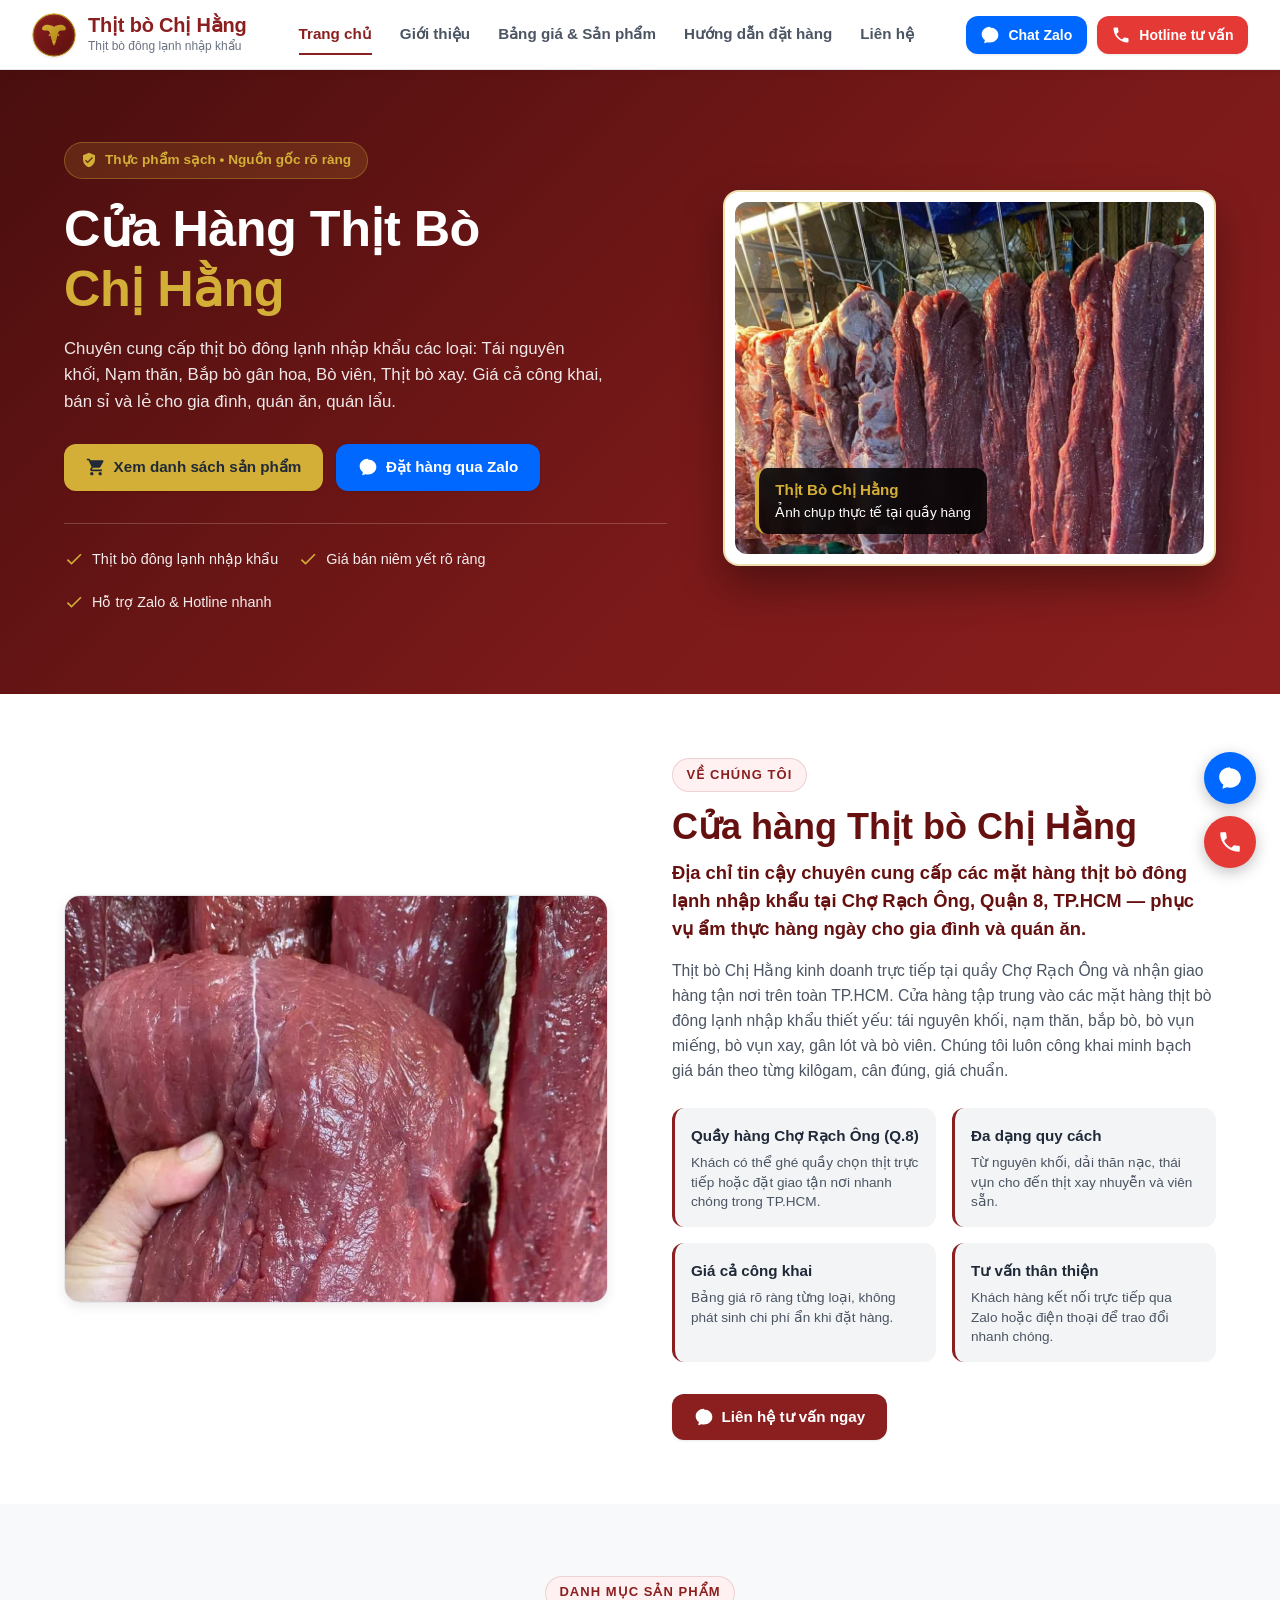
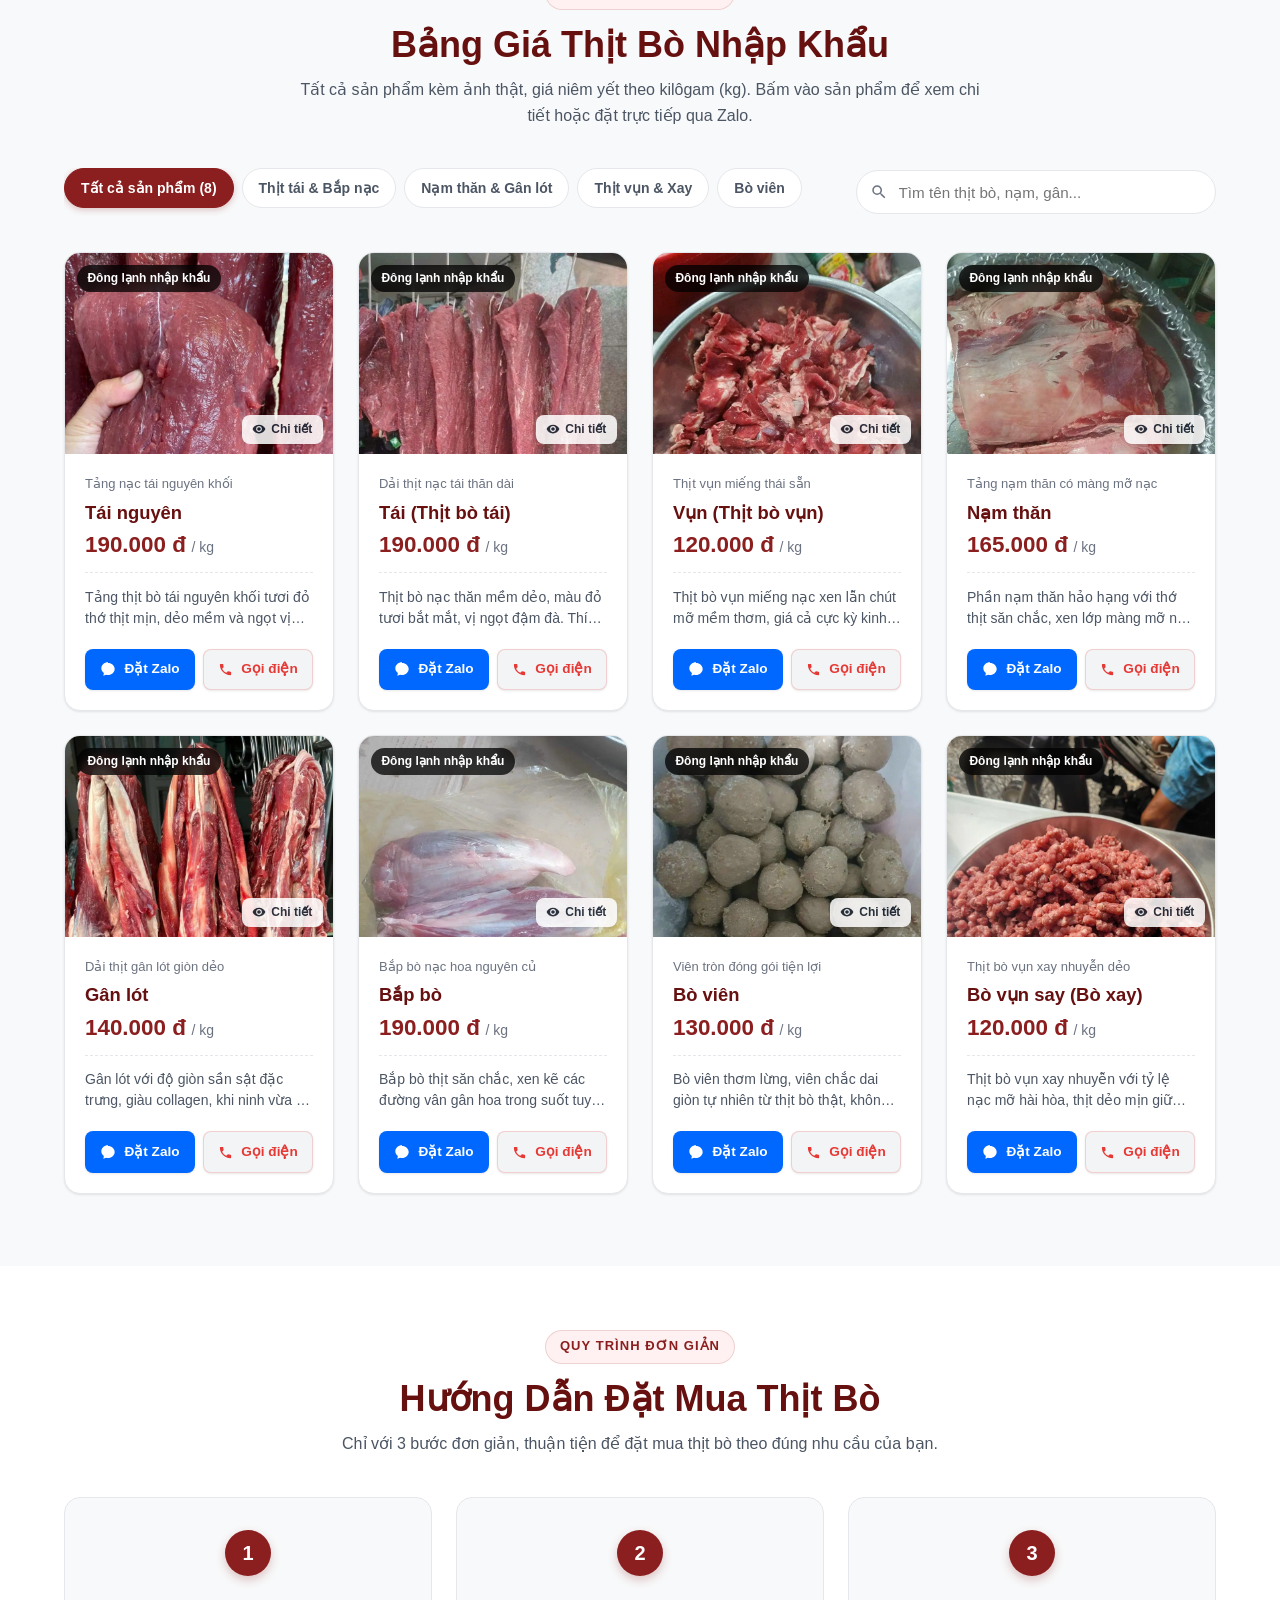
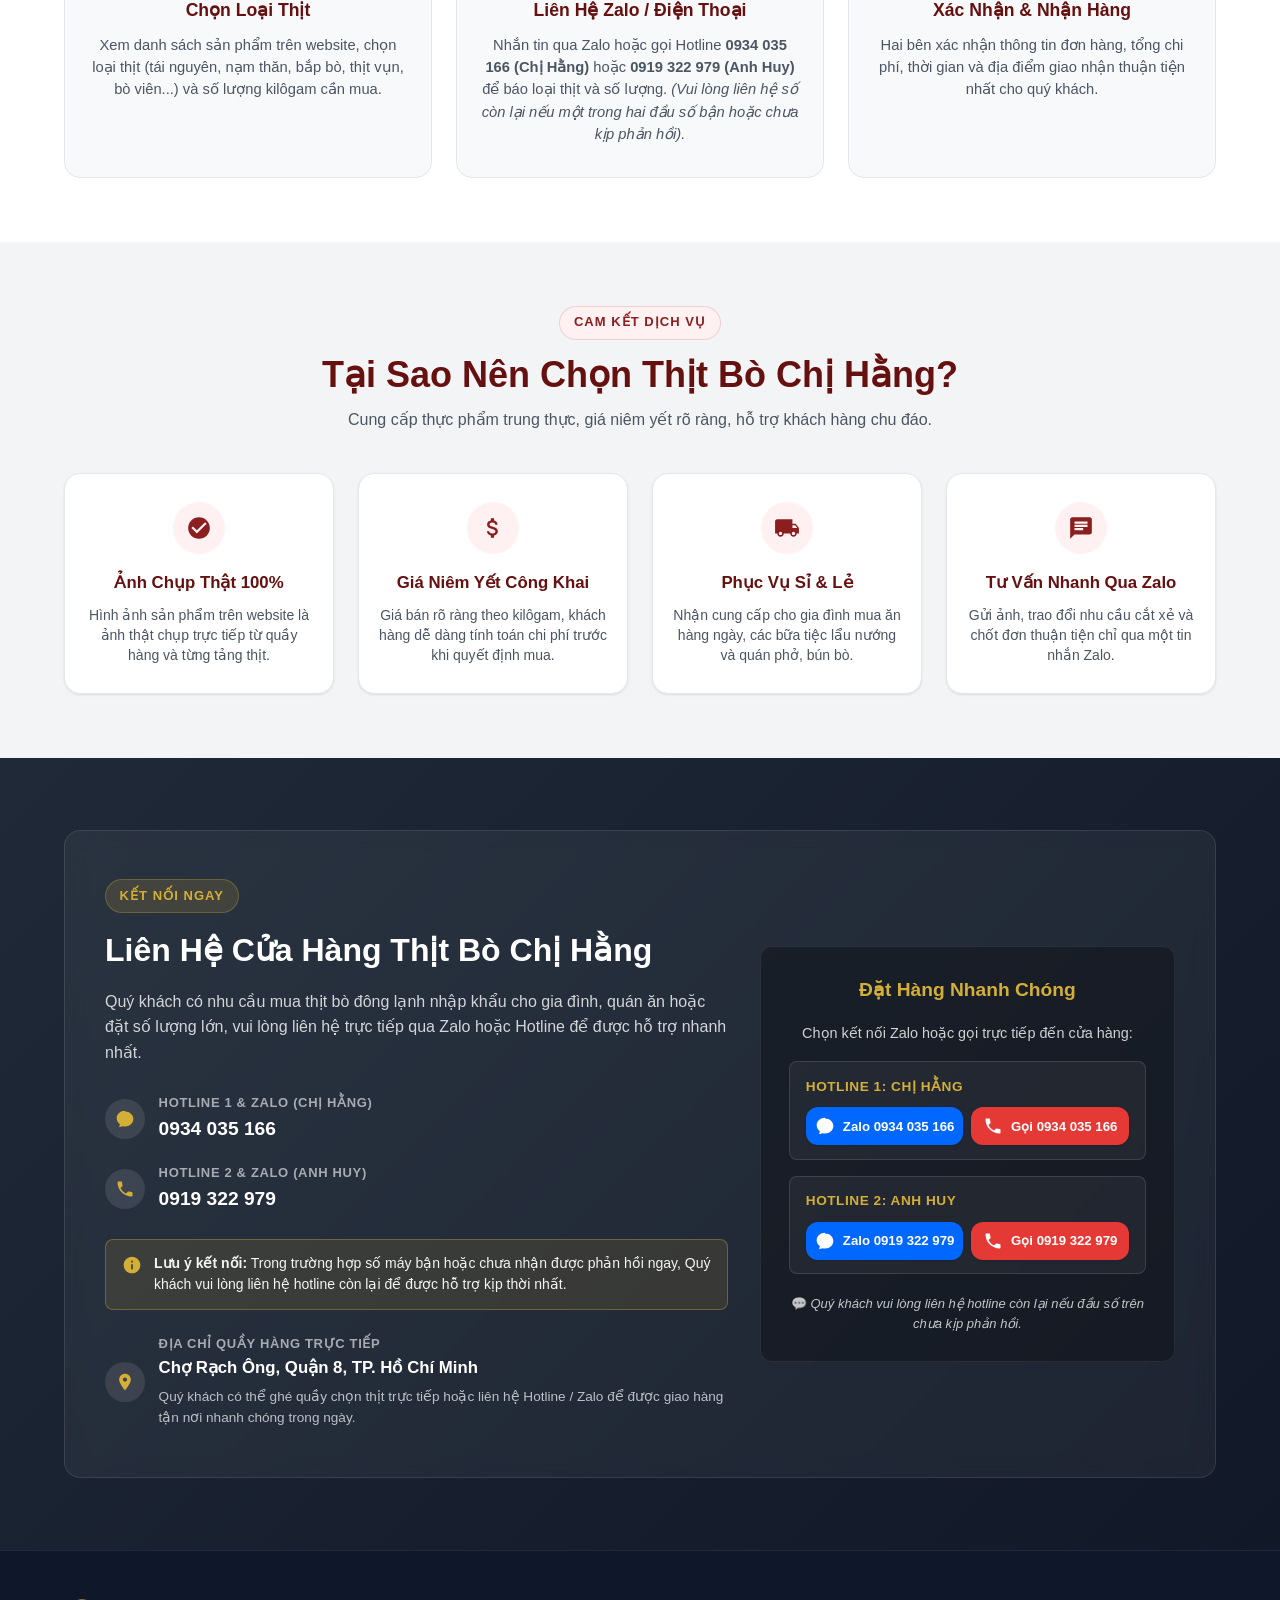
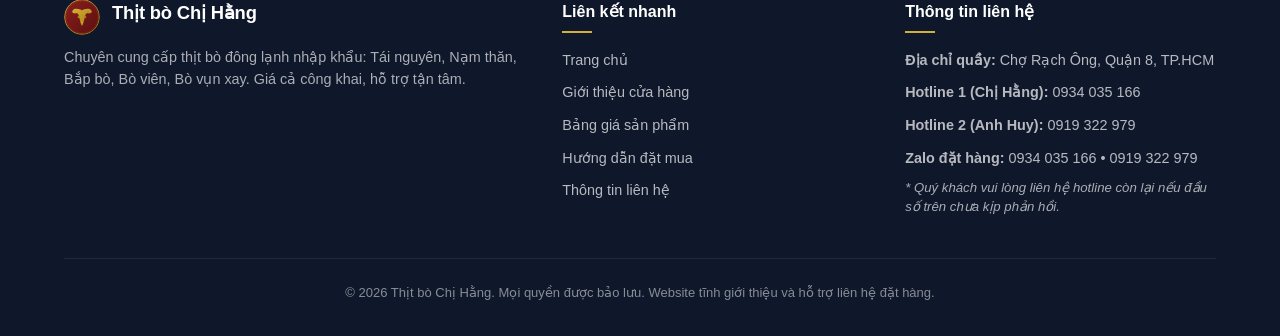
<file: mobile.html>
<!DOCTYPE html>
<html lang="vi">
<head>
  <meta charset="UTF-8">
  <meta name="viewport" content="width=device-width, initial-scale=1.0, maximum-scale=1.0, user-scalable=no">
  
  <title>Thịt Bò Chị Hằng - Đặt Hàng Nhanh Trên Điện Thoại</title>
  <meta name="description" content="Thịt bò Chị Hằng tại Chợ Rạch Ông, Q.8, TP.HCM. Chuyên thịt bò đông lạnh nhập khẩu: tái nguyên, nạm thăn, bắp bò, bò viên, bò vụn xay.">

  <!-- Open Graph -->
  <meta property="og:title" content="Thịt Bò Chị Hằng - Bảng Giá & Đặt Hàng">
  <meta property="og:image" content="images/hero-quay-hang.jpg">

  <!-- Favicon -->
  <link rel="icon" type="image/svg+xml" href="images/logo.svg">

  <!-- Stylesheet dành riêng cho Mobile -->
  <link rel="stylesheet" href="mobile.css">

  <!-- Tự động chuyển về máy tính nếu màn hình lớn > 992px -->
  <script>
    if (window.innerWidth > 992 && !window.location.search.includes("force=mobile")) {
      window.location.replace("index.html");
    }
  </script>
</head>
<body>

  <!-- ===== APP HEADER ===== -->
  <header class="app-header">
    <div class="app-brand">
      <img src="images/logo.svg" alt="Logo" width="38" height="38">
      <div class="app-brand-info">
        <h1>Thịt bò Chị Hằng</h1>
        <p>Thịt bò đông lạnh nhập khẩu</p>
      </div>
    </div>

    <button type="button" class="header-call-btn" onclick="openContactModal()">
      <svg viewBox="0 0 24 24"><path d="M6.62 10.79c1.44 2.83 3.76 5.14 6.59 6.59l2.2-2.2c.27-.27.67-.36 1.02-.24 1.12.37 2.33.57 3.57.57.55 0 1 .45 1 1V20c0 .55-.45 1-1 1-9.39 0-17-7.61-17-17 0-.55.45-1 1-1h3.5c.55 0 1 .45 1 1 0 1.25.2 2.45.57 3.57.11.35.03.74-.25 1.02l-2.2 2.2z"/></svg>
      <span>Hotline</span>
    </button>
  </header>

  <!-- ===== HERO BANNER & GIỚI THIỆU ĐẦY ĐỦ ===== -->
  <section class="mobile-hero">
    <div class="mobile-hero-badge">
      <svg width="14" height="14" viewBox="0 0 24 24" fill="currentColor"><path d="M12 2C8.13 2 5 5.13 5 9c0 5.25 7 13 7 13s7-7.75 7-13c0-3.87-3.13-7-7-7zm0 9.5c-1.38 0-2.5-1.12-2.5-2.5s1.12-2.5 2.5-2.5 2.5 1.12 2.5 2.5-1.12 2.5-2.5 2.5z"/></svg>
      <span>Quầy hàng: Chợ Rạch Ông, Quận 8, TP.HCM</span>
    </div>
    <h2>Cửa Hàng Thịt Bò <span>Chị Hằng</span></h2>
    <p class="mobile-hero-intro">
      Chuyên cung cấp các mặt hàng thịt bò đông lạnh nhập khẩu: tái nguyên khối, nạm thăn, bắp bò gân hoa, bò vụn miếng, bò vụn xay, gân lót và bò viên. Phục vụ bữa ăn gia đình, quán phở, bún bò và tiệc lẩu nướng.
    </p>
    <div class="mobile-hero-features">
      <div class="m-hero-feat-item">
        <svg viewBox="0 0 24 24"><path d="M9 16.17L4.83 12l-1.42 1.41L9 19 21 7l-1.41-1.41z"/></svg>
        <span>Thịt nhập khẩu, cân đúng giá chuẩn</span>
      </div>
      <div class="m-hero-feat-item">
        <svg viewBox="0 0 24 24"><path d="M9 16.17L4.83 12l-1.42 1.41L9 19 21 7l-1.41-1.41z"/></svg>
        <span>Mua trực tiếp tại chợ hoặc giao tận nơi</span>
      </div>
    </div>
  </section>

  <!-- ===== TOOLBAR (SEARCH & FILTER) ===== -->
  <div class="mobile-toolbar">
    <div class="mobile-search-box">
      <svg viewBox="0 0 24 24"><path d="M15.5 14h-.79l-.28-.27A6.471 6.471 0 0 0 16 9.5 6.5 6.5 0 1 0 9.5 16c1.61 0 3.09-.59 4.23-1.57l.27.28v.79l5 4.99L20.49 19l-4.99-5zm-6 0C7.01 14 5 11.99 5 9.5S7.01 5 9.5 5 14 7.01 14 9.5 11.99 14 9.5 14z"/></svg>
      <input type="search" id="m-search-input" placeholder="Tìm tên thịt bò, nạm, bắp, gân...">
    </div>
    <div class="mobile-categories">
      <button class="m-cat-pill active" data-category="all">Tất cả (8)</button>
      <button class="m-cat-pill" data-category="tai">Tái & Bắp</button>
      <button class="m-cat-pill" data-category="nam-gan">Nạm & Gân</button>
      <button class="m-cat-pill" data-category="vun">Thịt vụn & Xay</button>
      <button class="m-cat-pill" data-category="vien">Bò viên</button>
    </div>
  </div>

  <!-- ===== DANH SÁCH SẢN PHẨM ===== -->
  <main class="mobile-product-container">
    <div class="mobile-section-heading">
      <h3>Bảng Giá Hôm Nay</h3>
      <span>Giá niêm yết theo kg</span>
    </div>

    <div class="mobile-product-list" id="mobile-product-list">
      <!-- Sẽ được render động từ mobile.js & products.js -->
    </div>

    <!-- Nút xem phiên bản máy tính -->
    <div class="desktop-switch-bar">
      <span>Đang xem giao diện tối ưu cho điện thoại.</span><br>
      <a href="index.html?view=desktop">Chuyển sang giao diện máy tính đầy đủ</a>
    </div>
  </main>

  <!-- ===== FIXED BOTTOM BAR (NGOÀI TRANG) ===== -->
  <nav class="mobile-fixed-bar">
    <button type="button" class="m-bar-btn call" onclick="openContactModal()">
      <svg width="20" height="20" viewBox="0 0 24 24" fill="currentColor"><path d="M6.62 10.79c1.44 2.83 3.76 5.14 6.59 6.59l2.2-2.2c.27-.27.67-.36 1.02-.24 1.12.37 2.33.57 3.57.57.55 0 1 .45 1 1V20c0 .55-.45 1-1 1-9.39 0-17-7.61-17-17 0-.55.45-1 1-1h3.5c.55 0 1 .45 1 1 0 1.25.2 2.45.57 3.57.11.35.03.74-.25 1.02l-2.2 2.2z"/></svg>
      <span>Gọi Hotline</span>
    </button>
    <button type="button" class="m-bar-btn zalo" onclick="openContactModal()">
      <svg width="20" height="20" viewBox="0 0 24 24" fill="currentColor"><path d="M12 2C6.48 2 2 6.03 2 11c0 2.87 1.5 5.43 3.84 7.08L5 22l4.13-1.35c.92.23 1.89.35 2.87.35 5.52 0 10-4.03 10-9s-4.48-9-10-9z"/></svg>
      <span>Nhắn Zalo</span>
    </button>
  </nav>

  <!-- ===== BOTTOM SHEET CHI TIẾT SẢN PHẨM (TRƯỢT TỪ DƯỚI LÊN - KHÔNG BỊ KHUẤT) ===== -->
  <div class="sheet-backdrop" id="sheet-backdrop">
    <div class="bottom-sheet" id="bottom-sheet">
      <div class="sheet-drag-handle"></div>
      <button class="sheet-close-btn" id="sheet-close-btn" aria-label="Đóng">✕</button>
      
      <!-- Nội dung chi tiết có thanh cuộn riêng -->
      <div id="sheet-content" style="display: flex; flex-direction: column; overflow: hidden; height: 100%;">
        <!-- Render từ mobile.js -->
      </div>
    </div>
  </div>

  <!-- ===== MODAL LỰA CHỌN LIÊN HỆ ===== -->
  <div class="sheet-backdrop" id="mobile-contact-modal" style="z-index: 1100;">
    <div class="bottom-sheet" style="max-height: 75vh;">
      <div class="sheet-drag-handle"></div>
      <button class="sheet-close-btn" onclick="closeContactModal()" aria-label="Đóng">✕</button>
      <div class="sheet-scroll-body" style="padding-top: 1rem;">
        <h3 style="font-size: 1.2rem; font-weight: 800; color: #8B1E1E; text-align: center; margin-bottom: 0.35rem;">
          Liên Hệ Đặt Thịt Bò
        </h3>
        <p style="font-size: 0.8rem; color: #4B5563; text-align: center; margin-bottom: 1rem;">
          Quý khách vui lòng chọn liên hệ trực tiếp với Chị Hằng hoặc Anh Huy:
        </p>

        <!-- Thẻ Chị Hằng -->
        <div style="background: #F9FAFB; border: 1.5px solid #E5E7EB; border-radius: 12px; padding: 0.85rem; margin-bottom: 0.85rem;">
          <div style="font-size: 0.72rem; font-weight: 700; color: #AA7C11; text-transform: uppercase;">Hotline 1 • Chủ cửa hàng</div>
          <div style="font-size: 1.1rem; font-weight: 800; color: #1F2937; margin: 0.15rem 0;">Chị Hằng - 0934 035 166</div>
          <div style="display: grid; grid-template-columns: 1fr 1fr; gap: 0.5rem; margin-top: 0.6rem;">
            <a href="tel:0934035166" style="background: #E53935; color: #fff; font-size: 0.825rem; font-weight: 700; padding: 0.55rem; border-radius: 8px; text-align: center;">Gọi ngay</a>
            <a href="https://zalo.me/0934035166" target="_blank" rel="noopener noreferrer" style="background: #0068FF; color: #fff; font-size: 0.825rem; font-weight: 700; padding: 0.55rem; border-radius: 8px; text-align: center;">Chat Zalo</a>
          </div>
        </div>

        <!-- Thẻ Anh Huy -->
        <div style="background: #F9FAFB; border: 1.5px solid #E5E7EB; border-radius: 12px; padding: 0.85rem; margin-bottom: 0.85rem;">
          <div style="font-size: 0.72rem; font-weight: 700; color: #AA7C11; text-transform: uppercase;">Hotline 2 • Hỗ trợ & Giao nhận</div>
          <div style="font-size: 1.1rem; font-weight: 800; color: #1F2937; margin: 0.15rem 0;">Anh Huy - 0919 322 979</div>
          <div style="display: grid; grid-template-columns: 1fr 1fr; gap: 0.5rem; margin-top: 0.6rem;">
            <a href="tel:0919322979" style="background: #E53935; color: #fff; font-size: 0.825rem; font-weight: 700; padding: 0.55rem; border-radius: 8px; text-align: center;">Gọi ngay</a>
            <a href="https://zalo.me/0919322979" target="_blank" rel="noopener noreferrer" style="background: #0068FF; color: #fff; font-size: 0.825rem; font-weight: 700; padding: 0.55rem; border-radius: 8px; text-align: center;">Chat Zalo</a>
          </div>
        </div>

        <p style="font-size: 0.75rem; color: #6B7280; font-style: italic; text-align: center;">
          * Quý khách vui lòng liên hệ số còn lại nếu một trong hai đầu số bận.
        </p>
      </div>
    </div>
  </div>

  <script>
    function openContactModal() {
      const modal = document.getElementById("mobile-contact-modal");
      if (modal) {
        modal.classList.add("active");
        document.body.style.overflow = "hidden";
      }
    }
    function closeContactModal() {
      const modal = document.getElementById("mobile-contact-modal");
      if (modal) {
        modal.classList.remove("active");
        document.body.style.overflow = "";
      }
    }
  </script>

  <!-- Dùng chung mảng dữ liệu products.js để khi đổi giá chỉ cần sửa 1 lần! -->
  <script src="products.js"></script>
  <script src="mobile.js"></script>
</body>
</html>
</file>
<file: style.css>
/* ==========================================================================
   THỊT BÒ CHỊ HẰNG - STYLESHEET
   Phong cách: Hiện đại, sạch sẽ, cao cấp, tối ưu trải nghiệm Mobile & Desktop
   ========================================================================== */

/* ===== CSS Variables (Design Tokens) ===== */
:root {
  --color-primary: #8B1E1E;
  --color-primary-dark: #661010;
  --color-primary-light: #B22B2B;
  --color-primary-subtle: #FFF1F1;

  --color-accent: #D4AF37;
  --color-accent-dark: #AA7C11;
  --color-accent-light: #FDF4D8;

  --color-zalo: #0068FF;
  --color-zalo-dark: #0051C6;
  --color-hotline: #E53935;
  --color-hotline-dark: #C62828;

  --color-bg: #F8F9FA;
  --color-surface: #FFFFFF;
  --color-surface-soft: #F3F4F6;
  --color-text: #1F2937;
  --color-text-secondary: #4B5563;
  --color-text-muted: #6B7280;
  --color-border: #E5E7EB;
  --color-border-subtle: #F0F2F5;

  --font-family: -apple-system, BlinkMacSystemFont, "Segoe UI", Roboto, "Helvetica Neue", Arial, sans-serif;

  --radius-xs: 4px;
  --radius-sm: 8px;
  --radius-md: 12px;
  --radius-lg: 16px;
  --radius-full: 9999px;

  --shadow-sm: 0 1px 3px rgba(0, 0, 0, 0.06), 0 1px 2px rgba(0, 0, 0, 0.04);
  --shadow-md: 0 4px 12px rgba(0, 0, 0, 0.08);
  --shadow-lg: 0 10px 25px -5px rgba(0, 0, 0, 0.1), 0 8px 10px -6px rgba(0, 0, 0, 0.05);
  --shadow-hover: 0 14px 30px rgba(139, 30, 30, 0.12);

  --transition-fast: 0.15s ease;
  --transition-normal: 0.25s cubic-bezier(0.4, 0, 0.2, 1);

  --container-max-w: 1200px;
  --header-height: 70px;
}

/* ===== Reset & Base Styles ===== */
*, *::before, *::after {
  box-sizing: border-box;
  margin: 0;
  padding: 0;
}

html {
  scroll-behavior: smooth;
  -webkit-text-size-adjust: 100%;
}

body {
  font-family: var(--font-family);
  font-size: 16px;
  line-height: 1.6;
  color: var(--color-text);
  background-color: var(--color-bg);
  overflow-x: hidden;
  padding-bottom: 70px; /* Chỗ cho bottom bar trên mobile */
}

@media (min-width: 768px) {
  body {
    padding-bottom: 0;
  }
}

img, picture {
  display: block;
  max-width: 100%;
  height: auto;
}

a {
  color: inherit;
  text-decoration: none;
  transition: color var(--transition-fast);
}

button {
  font-family: inherit;
  cursor: pointer;
  border: none;
  background: none;
}

.container {
  width: 100%;
  max-width: var(--container-max-w);
  margin-left: auto;
  margin-right: auto;
  padding-left: 1rem;
  padding-right: 1rem;
}

@media (min-width: 640px) {
  .container {
    padding-left: 1.5rem;
    padding-right: 1.5rem;
  }
}

/* ===== Typography Utilities ===== */
.section-title-wrap {
  text-align: center;
  max-width: 680px;
  margin: 0 auto 2.5rem;
}

.section-tag {
  display: inline-block;
  font-size: 0.8125rem;
  font-weight: 700;
  letter-spacing: 0.08em;
  text-transform: uppercase;
  color: var(--color-primary);
  background: var(--color-primary-subtle);
  padding: 0.35rem 0.85rem;
  border-radius: var(--radius-full);
  margin-bottom: 0.75rem;
  border: 1px solid rgba(139, 30, 30, 0.15);
}

.section-title {
  font-size: 1.85rem;
  font-weight: 800;
  color: var(--color-primary-dark);
  line-height: 1.25;
  margin-bottom: 0.65rem;
}

@media (min-width: 768px) {
  .section-title {
    font-size: 2.25rem;
  }
}

.section-subtitle {
  font-size: 1rem;
  color: var(--color-text-secondary);
}

/* ===== Buttons ===== */
.btn {
  display: inline-flex;
  align-items: center;
  justify-content: center;
  gap: 0.5rem;
  font-size: 0.95rem;
  font-weight: 600;
  padding: 0.7rem 1.35rem;
  border-radius: var(--radius-md);
  transition: all var(--transition-normal);
  white-space: nowrap;
  min-height: 46px;
  box-shadow: var(--shadow-sm);
}

.btn-primary {
  background-color: var(--color-primary);
  color: #FFFFFF;
}

.btn-primary:hover {
  background-color: var(--color-primary-light);
  transform: translateY(-2px);
  box-shadow: var(--shadow-md);
}

.btn-accent {
  background-color: var(--color-accent);
  color: #1F2937;
  font-weight: 700;
}

.btn-accent:hover {
  background-color: var(--color-accent-dark);
  color: #FFFFFF;
  transform: translateY(-2px);
}

.btn-zalo {
  background-color: var(--color-zalo);
  color: #FFFFFF;
}

.btn-zalo:hover {
  background-color: var(--color-zalo-dark);
  transform: translateY(-2px);
  box-shadow: 0 4px 12px rgba(0, 104, 255, 0.3);
}

.btn-hotline {
  background-color: var(--color-hotline);
  color: #FFFFFF;
}

.btn-hotline:hover {
  background-color: var(--color-hotline-dark);
  transform: translateY(-2px);
  box-shadow: 0 4px 12px rgba(229, 57, 53, 0.3);
}

.btn-outline {
  border: 1.5px solid var(--color-border);
  color: var(--color-text);
  background: #FFFFFF;
}

.btn-outline:hover {
  border-color: var(--color-primary);
  color: var(--color-primary);
  background: var(--color-primary-subtle);
}

.btn-sm {
  padding: 0.45rem 0.9rem;
  font-size: 0.875rem;
  min-height: 38px;
}

.btn-icon {
  width: 20px;
  height: 20px;
  fill: currentColor;
  flex-shrink: 0;
}

/* ===== Header & Navigation ===== */
.site-header {
  position: sticky;
  top: 0;
  z-index: 1000;
  background-color: rgba(255, 255, 255, 0.98);
  backdrop-filter: blur(10px);
  -webkit-backdrop-filter: blur(10px);
  border-bottom: 1px solid var(--color-border);
  box-shadow: 0 2px 10px rgba(0, 0, 0, 0.04);
  min-height: var(--header-height);
  display: flex;
  align-items: center;
}

.site-header .container,
.header-container {
  max-width: 1440px; /* Kéo dài chiều ngang thanh menu để chữ không bị xuống dòng */
  width: 100%;
  padding-left: 1.25rem;
  padding-right: 1.25rem;
  display: flex;
  align-items: center;
  justify-content: space-between;
  gap: 1rem;
  height: 100%;
}

@media (min-width: 1200px) {
  .site-header .container,
  .header-container {
    padding-left: 2rem;
    padding-right: 2rem;
    gap: 1.75rem;
  }
}

.brand-link {
  display: flex;
  align-items: center;
  gap: 0.75rem;
  flex-shrink: 0;
  white-space: nowrap;
}

.brand-logo {
  width: 44px;
  height: 44px;
  border-radius: var(--radius-full);
  box-shadow: var(--shadow-sm);
  flex-shrink: 0;
}

.brand-text {
  display: flex;
  flex-direction: column;
  white-space: nowrap;
}

.brand-name {
  font-size: 1.25rem;
  font-weight: 800;
  color: var(--color-primary);
  line-height: 1.2;
  letter-spacing: -0.01em;
  white-space: nowrap;
}

.brand-sub {
  font-size: 0.75rem;
  color: var(--color-text-muted);
  font-weight: 500;
  white-space: nowrap;
}

.main-nav {
  display: none;
}

@media (min-width: 960px) {
  .main-nav {
    display: flex;
    align-items: center;
    gap: 1.25rem;
    flex-shrink: 0;
  }
}

@media (min-width: 1240px) {
  .main-nav {
    gap: 1.75rem;
  }
}

.nav-link {
  font-size: 0.95rem;
  font-weight: 600;
  color: var(--color-text-secondary);
  padding: 0.5rem 0;
  position: relative;
  white-space: nowrap; /* Tuyệt đối không để menu rớt dòng */
}

.nav-link:hover,
.nav-link.active {
  color: var(--color-primary);
}

.nav-link::after {
  content: "";
  position: absolute;
  bottom: 0;
  left: 0;
  width: 0;
  height: 2px;
  background-color: var(--color-primary);
  transition: width var(--transition-fast);
}

.nav-link:hover::after,
.nav-link.active::after {
  width: 100%;
}

.header-actions {
  display: flex;
  align-items: center;
  gap: 0.65rem;
  flex-shrink: 0;
}

.header-phone-btn {
  display: none;
  white-space: nowrap;
}

@media (min-width: 640px) {
  .header-phone-btn {
    display: inline-flex;
    white-space: nowrap;
  }
}

.menu-toggle {
  display: flex;
  flex-direction: column;
  justify-content: space-around;
  width: 40px;
  height: 40px;
  padding: 8px;
  border-radius: var(--radius-sm);
  background: var(--color-surface-soft);
}

@media (min-width: 960px) {
  .menu-toggle {
    display: none;
  }
}

.menu-toggle span {
  width: 100%;
  height: 2.5px;
  background-color: var(--color-text);
  border-radius: 2px;
  transition: all var(--transition-fast);
}

.menu-toggle.active span:nth-child(1) {
  transform: translateY(7px) rotate(45deg);
}

.menu-toggle.active span:nth-child(2) {
  opacity: 0;
}

.menu-toggle.active span:nth-child(3) {
  transform: translateY(-7px) rotate(-45deg);
}

/* Mobile Drawer */
.mobile-nav-drawer {
  position: fixed;
  top: var(--header-height);
  left: 0;
  right: 0;
  background: #FFFFFF;
  border-bottom: 2px solid var(--color-primary);
  box-shadow: var(--shadow-lg);
  padding: 1.25rem;
  display: flex;
  flex-direction: column;
  gap: 1rem;
  transform: translateY(-120%);
  opacity: 0;
  pointer-events: none;
  transition: transform 0.3s ease, opacity 0.3s ease;
  z-index: 999;
}

.mobile-nav-drawer.open {
  transform: translateY(0);
  opacity: 1;
  pointer-events: auto;
}

.mobile-nav-drawer .nav-link {
  font-size: 1.1rem;
  padding: 0.6rem 0;
  border-bottom: 1px solid var(--color-border-subtle);
}

.mobile-nav-drawer .mobile-actions {
  display: flex;
  flex-direction: column;
  gap: 0.75rem;
  margin-top: 0.5rem;
}

/* ===== Hero Section ===== */
.hero-section {
  position: relative;
  background: linear-gradient(135deg, #4A0E0E 0%, #7A1919 60%, #8B1E1E 100%);
  color: #FFFFFF;
  padding: 3rem 0 3.5rem;
  overflow: hidden;
}

@media (min-width: 768px) {
  .hero-section {
    padding: 4.5rem 0 5rem;
  }
}

.hero-grid {
  display: grid;
  grid-template-columns: 1fr;
  gap: 2.25rem;
  align-items: center;
}

@media (min-width: 900px) {
  .hero-grid {
    grid-template-columns: 1.1fr 0.9fr;
    gap: 3.5rem;
  }
}

.hero-content {
  text-align: left;
}

.hero-badge {
  display: inline-flex;
  align-items: center;
  gap: 0.5rem;
  font-size: 0.85rem;
  font-weight: 700;
  color: var(--color-accent);
  background: rgba(212, 175, 55, 0.15);
  border: 1px solid rgba(212, 175, 55, 0.35);
  padding: 0.4rem 1rem;
  border-radius: var(--radius-full);
  margin-bottom: 1.25rem;
}

.hero-title {
  font-size: 2.1rem;
  font-weight: 800;
  line-height: 1.2;
  margin-bottom: 1rem;
  letter-spacing: -0.01em;
}

@media (min-width: 640px) {
  .hero-title {
    font-size: 2.75rem;
  }
}

@media (min-width: 1024px) {
  .hero-title {
    font-size: 3.15rem;
  }
}

.hero-title span {
  color: var(--color-accent);
  display: inline-block;
}

.hero-desc {
  font-size: 1.05rem;
  line-height: 1.6;
  color: rgba(255, 255, 255, 0.9);
  margin-bottom: 1.75rem;
  max-width: 540px;
}

.hero-cta-group {
  display: flex;
  flex-wrap: wrap;
  gap: 0.85rem;
  margin-bottom: 2rem;
}

.hero-highlights {
  display: flex;
  flex-wrap: wrap;
  gap: 1.25rem;
  padding-top: 1.5rem;
  border-top: 1px solid rgba(255, 255, 255, 0.2);
}

.highlight-item {
  display: flex;
  align-items: center;
  gap: 0.5rem;
  font-size: 0.9rem;
  font-weight: 500;
  color: rgba(255, 255, 255, 0.92);
}

.highlight-icon {
  width: 20px;
  height: 20px;
  fill: var(--color-accent);
  flex-shrink: 0;
}

.hero-visual {
  position: relative;
}

.hero-card {
  position: relative;
  background: #FFFFFF;
  padding: 0.65rem;
  border-radius: var(--radius-lg);
  box-shadow: 0 20px 40px rgba(0, 0, 0, 0.35);
  overflow: hidden;
  border: 2px solid rgba(212, 175, 55, 0.4);
}

.hero-img-wrap {
  position: relative;
  border-radius: var(--radius-md);
  overflow: hidden;
  aspect-ratio: 4/3;
}

.hero-img {
  width: 100%;
  height: 100%;
  object-fit: cover;
  transition: transform 0.6s ease;
}

.hero-card:hover .hero-img {
  transform: scale(1.03);
}

.hero-floating-badge {
  position: absolute;
  bottom: 1.25rem;
  left: 1.25rem;
  background: rgba(0, 0, 0, 0.85);
  backdrop-filter: blur(8px);
  -webkit-backdrop-filter: blur(8px);
  color: #FFFFFF;
  padding: 0.6rem 1rem;
  border-radius: var(--radius-md);
  border-left: 4px solid var(--color-accent);
  font-size: 0.85rem;
  box-shadow: var(--shadow-md);
}

.hero-floating-badge strong {
  display: block;
  font-size: 0.95rem;
  color: var(--color-accent);
}

/* ===== About Store Section ===== */
.about-section {
  padding: 4rem 0;
  background-color: #FFFFFF;
}

.about-grid {
  display: grid;
  grid-template-columns: 1fr;
  gap: 2.5rem;
  align-items: center;
}

@media (min-width: 900px) {
  .about-grid {
    grid-template-columns: 1fr 1fr;
    gap: 4rem;
  }
}

.about-img-box {
  position: relative;
}

.about-img-frame {
  border-radius: var(--radius-lg);
  overflow: hidden;
  box-shadow: var(--shadow-md);
  aspect-ratio: 4/3;
  border: 1px solid var(--color-border);
}

.about-img {
  width: 100%;
  height: 100%;
  object-fit: cover;
}

.about-content {
  text-align: left;
}

.about-lead {
  font-size: 1.15rem;
  font-weight: 600;
  color: var(--color-primary-dark);
  margin-bottom: 1rem;
  line-height: 1.5;
}

.about-text {
  font-size: 0.98rem;
  color: var(--color-text-secondary);
  margin-bottom: 1.5rem;
}

.about-features-list {
  display: grid;
  grid-template-columns: 1fr;
  gap: 1rem;
  margin-bottom: 2rem;
}

@media (min-width: 640px) {
  .about-features-list {
    grid-template-columns: 1fr 1fr;
  }
}

.feature-box {
  background: var(--color-surface-soft);
  padding: 1rem;
  border-radius: var(--radius-md);
  border-left: 3px solid var(--color-primary);
}

.feature-box h4 {
  font-size: 0.95rem;
  font-weight: 700;
  color: var(--color-text);
  margin-bottom: 0.35rem;
}

.feature-box p {
  font-size: 0.85rem;
  color: var(--color-text-secondary);
  line-height: 1.4;
}

/* ===== Products Section ===== */
.products-section {
  padding: 4.5rem 0;
  background-color: var(--color-bg);
}

/* Search & Filter Toolbar */
.products-toolbar {
  margin-bottom: 2.25rem;
  display: flex;
  flex-direction: column;
  gap: 1.25rem;
}

@media (min-width: 768px) {
  .products-toolbar {
    flex-direction: row;
    align-items: center;
    justify-content: space-between;
  }
}

.search-input-wrap {
  position: relative;
  width: 100%;
  max-width: 360px;
}

.search-input {
  width: 100%;
  height: 44px;
  padding: 0.5rem 1rem 0.5rem 2.6rem;
  font-size: 0.95rem;
  border: 1.5px solid var(--color-border);
  border-radius: var(--radius-full);
  background-color: #FFFFFF;
  color: var(--color-text);
  outline: none;
  transition: border-color var(--transition-fast), box-shadow var(--transition-fast);
}

.search-input:focus {
  border-color: var(--color-primary);
  box-shadow: 0 0 0 3px rgba(139, 30, 30, 0.12);
}

.search-icon {
  position: absolute;
  left: 0.9rem;
  top: 50%;
  transform: translateY(-50%);
  width: 18px;
  height: 18px;
  fill: var(--color-text-muted);
  pointer-events: none;
}

/* Category Filter Pills */
.filter-pills {
  display: flex;
  gap: 0.5rem;
  overflow-x: auto;
  padding-bottom: 0.5rem;
  -webkit-overflow-scrolling: touch;
  scrollbar-width: none;
}

.filter-pills::-webkit-scrollbar {
  display: none;
}

.filter-pill {
  white-space: nowrap;
  font-size: 0.875rem;
  font-weight: 600;
  padding: 0.5rem 1rem;
  border-radius: var(--radius-full);
  background-color: #FFFFFF;
  color: var(--color-text-secondary);
  border: 1px solid var(--color-border);
  transition: all var(--transition-fast);
  min-height: 40px;
}

.filter-pill:hover {
  background-color: var(--color-surface-soft);
  color: var(--color-primary);
}

.filter-pill.active {
  background-color: var(--color-primary);
  color: #FFFFFF;
  border-color: var(--color-primary);
  box-shadow: 0 2px 6px rgba(139, 30, 30, 0.25);
}

/* Product Cards Grid */
.products-grid {
  display: grid;
  grid-template-columns: 1fr;
  gap: 1.5rem;
}

@media (min-width: 600px) {
  .products-grid {
    grid-template-columns: repeat(2, 1fr);
  }
}

@media (min-width: 992px) {
  .products-grid {
    grid-template-columns: repeat(3, 1fr);
  }
}

@media (min-width: 1200px) {
  .products-grid {
    grid-template-columns: repeat(4, 1fr);
  }
}

/* Single Product Card */
.product-card {
  background: #FFFFFF;
  border-radius: var(--radius-lg);
  overflow: hidden;
  border: 1px solid var(--color-border);
  box-shadow: var(--shadow-sm);
  display: flex;
  flex-direction: column;
  transition: transform var(--transition-normal), box-shadow var(--transition-normal), border-color var(--transition-normal);
  position: relative;
}

.product-card:hover {
  transform: translateY(-5px);
  box-shadow: var(--shadow-hover);
  border-color: rgba(139, 30, 30, 0.3);
}

.product-media {
  position: relative;
  aspect-ratio: 4/3;
  overflow: hidden;
  background-color: #F3F4F6;
  cursor: pointer;
}

.product-media img {
  width: 100%;
  height: 100%;
  object-fit: cover;
  transition: transform 0.4s ease;
}

.product-card:hover .product-media img {
  transform: scale(1.05);
}

.badge-origin {
  position: absolute;
  top: 0.75rem;
  left: 0.75rem;
  font-size: 0.75rem;
  font-weight: 700;
  color: #FFFFFF;
  background: rgba(0, 0, 0, 0.75);
  backdrop-filter: blur(4px);
  -webkit-backdrop-filter: blur(4px);
  padding: 0.25rem 0.65rem;
  border-radius: var(--radius-full);
}

.quick-view-badge {
  position: absolute;
  bottom: 0.65rem;
  right: 0.65rem;
  font-size: 0.75rem;
  font-weight: 600;
  background: rgba(255, 255, 255, 0.95);
  color: var(--color-text);
  padding: 0.3rem 0.65rem;
  border-radius: var(--radius-sm);
  box-shadow: var(--shadow-sm);
  display: flex;
  align-items: center;
  gap: 0.3rem;
  opacity: 0.9;
  transition: opacity var(--transition-fast);
}

.product-body {
  padding: 1.25rem;
  display: flex;
  flex-direction: column;
  flex-grow: 1;
}

.product-spec {
  font-size: 0.8125rem;
  color: var(--color-text-muted);
  font-weight: 500;
  margin-bottom: 0.35rem;
}

.product-name {
  font-size: 1.15rem;
  font-weight: 700;
  color: var(--color-primary-dark);
  line-height: 1.3;
  margin-bottom: 0.6rem;
}

.product-price-box {
  display: flex;
  align-items: baseline;
  gap: 0.35rem;
  margin-bottom: 0.85rem;
  padding-bottom: 0.85rem;
  border-bottom: 1px dashed var(--color-border);
}

.price-main {
  font-size: 1.4rem;
  font-weight: 800;
  color: var(--color-primary);
  line-height: 1;
}

.price-unit {
  font-size: 0.875rem;
  color: var(--color-text-muted);
  font-weight: 500;
}

.product-desc {
  font-size: 0.875rem;
  color: var(--color-text-secondary);
  line-height: 1.5;
  margin-bottom: 1.25rem;
  display: -webkit-box;
  -webkit-line-clamp: 2;
  -webkit-box-orient: vertical;
  overflow: hidden;
  flex-grow: 1;
}

.product-actions {
  display: grid;
  grid-template-columns: 1fr 1fr;
  gap: 0.5rem;
  margin-top: auto;
}

.btn-card-zalo {
  background-color: var(--color-zalo);
  color: #FFFFFF;
  padding: 0.55rem 0.75rem;
  font-size: 0.85rem;
  font-weight: 600;
  border-radius: var(--radius-sm);
  min-height: 40px;
}

.btn-card-zalo:hover {
  background-color: var(--color-zalo-dark);
}

.btn-card-call {
  background-color: var(--color-surface-soft);
  color: var(--color-hotline);
  border: 1px solid rgba(229, 57, 53, 0.2);
  padding: 0.55rem 0.75rem;
  font-size: 0.85rem;
  font-weight: 600;
  border-radius: var(--radius-sm);
  min-height: 40px;
}

.btn-card-call:hover {
  background-color: var(--color-hotline);
  color: #FFFFFF;
}

/* Empty State */
.empty-products {
  grid-column: 1 / -1;
  text-align: center;
  padding: 3.5rem 1rem;
  background: #FFFFFF;
  border-radius: var(--radius-lg);
  border: 1px dashed var(--color-border);
}

.empty-icon {
  width: 48px;
  height: 48px;
  fill: var(--color-text-muted);
  margin: 0 auto 1rem;
}

.empty-title {
  font-size: 1.15rem;
  font-weight: 700;
  margin-bottom: 0.5rem;
  color: var(--color-text);
}

.empty-text {
  font-size: 0.92rem;
  color: var(--color-text-muted);
  margin-bottom: 1.25rem;
}

/* ===== How to Order Section ===== */
.steps-section {
  padding: 4rem 0;
  background-color: #FFFFFF;
}

.steps-grid {
  display: grid;
  grid-template-columns: 1fr;
  gap: 1.5rem;
}

@media (min-width: 768px) {
  .steps-grid {
    grid-template-columns: repeat(3, 1fr);
  }
}

.step-card {
  background: var(--color-bg);
  border-radius: var(--radius-lg);
  padding: 2rem 1.5rem;
  text-align: center;
  border: 1px solid var(--color-border);
  position: relative;
  transition: transform var(--transition-normal);
}

.step-card:hover {
  transform: translateY(-4px);
  box-shadow: var(--shadow-md);
}

.step-number {
  width: 46px;
  height: 46px;
  border-radius: var(--radius-full);
  background-color: var(--color-primary);
  color: #FFFFFF;
  font-size: 1.25rem;
  font-weight: 800;
  display: flex;
  align-items: center;
  justify-content: center;
  margin: 0 auto 1.25rem;
  box-shadow: 0 4px 10px rgba(139, 30, 30, 0.25);
}

.step-title {
  font-size: 1.1rem;
  font-weight: 700;
  color: var(--color-primary-dark);
  margin-bottom: 0.65rem;
}

.step-desc {
  font-size: 0.92rem;
  color: var(--color-text-secondary);
  line-height: 1.5;
}

/* ===== Advantages & Store Info ===== */
.advantages-section {
  padding: 4rem 0;
  background-color: var(--color-surface-soft);
}

.advantages-grid {
  display: grid;
  grid-template-columns: 1fr;
  gap: 1.5rem;
}

@media (min-width: 640px) {
  .advantages-grid {
    grid-template-columns: repeat(2, 1fr);
  }
}

@media (min-width: 1024px) {
  .advantages-grid {
    grid-template-columns: repeat(4, 1fr);
  }
}

.advantage-card {
  background: #FFFFFF;
  padding: 1.75rem 1.25rem;
  border-radius: var(--radius-lg);
  border: 1px solid var(--color-border);
  text-align: center;
  box-shadow: var(--shadow-sm);
}

.advantage-icon-wrap {
  width: 52px;
  height: 52px;
  border-radius: var(--radius-full);
  background: var(--color-primary-subtle);
  display: flex;
  align-items: center;
  justify-content: center;
  margin: 0 auto 1rem;
}

.advantage-icon {
  width: 26px;
  height: 26px;
  fill: var(--color-primary);
}

.advantage-title {
  font-size: 1.05rem;
  font-weight: 700;
  color: var(--color-primary-dark);
  margin-bottom: 0.5rem;
}

.advantage-desc {
  font-size: 0.875rem;
  color: var(--color-text-secondary);
  line-height: 1.45;
}

/* ===== Contact Section ===== */
.contact-section {
  padding: 4.5rem 0;
  background: linear-gradient(135deg, #1F2937 0%, #111827 100%);
  color: #FFFFFF;
}

.contact-card-wrap {
  background: rgba(255, 255, 255, 0.05);
  border: 1px solid rgba(255, 255, 255, 0.1);
  border-radius: var(--radius-lg);
  padding: 2rem 1.5rem;
  backdrop-filter: blur(10px);
  -webkit-backdrop-filter: blur(10px);
}

@media (min-width: 768px) {
  .contact-card-wrap {
    padding: 3rem 2.5rem;
  }
}

.contact-grid {
  display: grid;
  grid-template-columns: 1fr;
  gap: 2rem;
  align-items: center;
}

@media (min-width: 900px) {
  .contact-grid {
    grid-template-columns: 1.2fr 0.8fr;
  }
}

.contact-header h2 {
  font-size: 2rem;
  font-weight: 800;
  color: #FFFFFF;
  margin-bottom: 0.75rem;
}

.contact-header p {
  color: rgba(255, 255, 255, 0.8);
  font-size: 1rem;
  line-height: 1.6;
  margin-bottom: 1.75rem;
}

.contact-info-list {
  display: flex;
  flex-direction: column;
  gap: 1.15rem;
}

.contact-info-item {
  display: flex;
  align-items: center;
  gap: 0.85rem;
}

.contact-info-icon {
  width: 40px;
  height: 40px;
  border-radius: var(--radius-full);
  background: rgba(255, 255, 255, 0.1);
  display: flex;
  align-items: center;
  justify-content: center;
  flex-shrink: 0;
}

.contact-info-icon svg {
  width: 20px;
  height: 20px;
  fill: var(--color-accent);
}

.contact-info-text strong {
  display: block;
  font-size: 0.8125rem;
  text-transform: uppercase;
  letter-spacing: 0.05em;
  color: rgba(255, 255, 255, 0.6);
}

.contact-info-text a,
.contact-info-text span {
  font-size: 1.2rem;
  font-weight: 700;
  color: #FFFFFF;
}

.contact-info-text a:hover {
  color: var(--color-accent);
}

.contact-actions-box {
  background: rgba(0, 0, 0, 0.3);
  padding: 1.75rem;
  border-radius: var(--radius-md);
  border: 1px solid rgba(255, 255, 255, 0.08);
  display: flex;
  flex-direction: column;
  gap: 1rem;
  text-align: center;
}

.contact-actions-box h3 {
  font-size: 1.2rem;
  font-weight: 700;
  color: var(--color-accent);
}

.contact-actions-box p {
  font-size: 0.9rem;
  color: rgba(255, 255, 255, 0.8);
}

.contact-notice-card {
  background: rgba(212, 175, 55, 0.12);
  border: 1px solid rgba(212, 175, 55, 0.35);
  border-radius: var(--radius-sm);
  padding: 0.85rem 1rem;
  display: flex;
  align-items: flex-start;
  gap: 0.75rem;
  margin: 0.35rem 0;
}

.contact-notice-card svg {
  flex-shrink: 0;
  margin-top: 2px;
}

.contact-notice-card p {
  margin: 0;
  font-size: 0.875rem;
  line-height: 1.5;
  color: rgba(255, 255, 255, 0.95);
}

.contact-person-box {
  background: rgba(255, 255, 255, 0.05);
  border: 1px solid rgba(255, 255, 255, 0.12);
  border-radius: var(--radius-sm);
  padding: 0.85rem 1rem;
  display: flex;
  flex-direction: column;
  gap: 0.6rem;
  text-align: left;
}

.person-title {
  font-size: 0.85rem;
  font-weight: 700;
  text-transform: uppercase;
  letter-spacing: 0.04em;
  color: var(--color-accent);
}

.person-btn-row {
  display: grid;
  grid-template-columns: 1fr 1fr;
  gap: 0.5rem;
}

.person-btn-row .btn {
  font-size: 0.825rem;
  padding: 0.4rem 0.5rem;
  justify-content: center;
}

.contact-fallback-tip {
  font-size: 0.8125rem;
  color: rgba(255, 255, 255, 0.75);
  line-height: 1.5;
  margin-top: 0.25rem;
}

.drawer-contact-tip {
  font-size: 0.78rem;
  color: var(--color-text-muted);
  line-height: 1.4;
  margin-top: 0.35rem;
  font-style: italic;
}

/* Modal secondary contact styling */
.modal-secondary-contact {
  margin-top: 1.15rem;
  padding-top: 0.85rem;
  border-top: 1px dashed var(--color-border);
}

.modal-secondary-info {
  display: flex;
  align-items: center;
  justify-content: space-between;
  flex-wrap: wrap;
  gap: 0.5rem;
  font-size: 0.9rem;
}

.modal-secondary-links {
  display: flex;
  align-items: center;
  gap: 0.5rem;
}

.modal-secondary-links a {
  font-weight: 600;
  font-size: 0.85rem;
  text-decoration: underline;
}

.modal-secondary-links .link-call {
  color: var(--color-hotline);
}

.modal-secondary-links .link-zalo {
  color: var(--color-zalo);
}

.modal-secondary-links .sep {
  color: var(--color-text-muted);
}

.modal-notice-text {
  display: flex;
  align-items: center;
  gap: 0.4rem;
  margin-top: 0.6rem;
  font-size: 0.8rem;
  color: var(--color-text-secondary);
  font-style: italic;
  line-height: 1.4;
}

.modal-notice-text svg {
  flex-shrink: 0;
  fill: var(--color-primary);
}

/* ===== Footer ===== */
.site-footer {
  background-color: #0F172A;
  color: rgba(255, 255, 255, 0.7);
  padding: 3rem 0 2rem;
  border-top: 1px solid rgba(255, 255, 255, 0.08);
  font-size: 0.9rem;
}

.footer-grid {
  display: grid;
  grid-template-columns: 1fr;
  gap: 2rem;
  margin-bottom: 2.5rem;
}

@media (min-width: 768px) {
  .footer-grid {
    grid-template-columns: 1.5fr 1fr 1fr;
  }
}

.footer-brand .brand-name {
  color: #FFFFFF;
  margin-bottom: 0.5rem;
}

.footer-brand p {
  line-height: 1.5;
  color: rgba(255, 255, 255, 0.65);
}

.footer-col h4 {
  font-size: 1rem;
  font-weight: 700;
  color: #FFFFFF;
  margin-bottom: 1rem;
  position: relative;
  padding-bottom: 0.5rem;
}

.footer-col h4::after {
  content: "";
  position: absolute;
  bottom: 0;
  left: 0;
  width: 30px;
  height: 2px;
  background-color: var(--color-accent);
}

.footer-links {
  list-style: none;
  display: flex;
  flex-direction: column;
  gap: 0.6rem;
}

.footer-links a:hover {
  color: var(--color-accent);
}

.footer-bottom {
  padding-top: 1.5rem;
  border-top: 1px solid rgba(255, 255, 255, 0.08);
  text-align: center;
  font-size: 0.8125rem;
  color: rgba(255, 255, 255, 0.5);
}

/* ===== Floating Contact Widgets (Desktop & Mobile) ===== */
.floating-contact-desktop {
  position: fixed;
  bottom: 2rem;
  right: 1.5rem;
  z-index: 998;
  display: none;
  flex-direction: column;
  gap: 0.75rem;
}

@media (min-width: 768px) {
  .floating-contact-desktop {
    display: flex;
  }
}

.float-btn {
  width: 52px;
  height: 52px;
  border-radius: var(--radius-full);
  display: flex;
  align-items: center;
  justify-content: center;
  box-shadow: 0 4px 15px rgba(0, 0, 0, 0.25);
  transition: transform 0.2s ease, box-shadow 0.2s ease;
  position: relative;
}

.float-btn:hover {
  transform: scale(1.1);
}

.float-zalo {
  background-color: var(--color-zalo);
  color: #FFFFFF;
}

.float-hotline {
  background-color: var(--color-hotline);
  color: #FFFFFF;
  animation: pulse 2s infinite;
}

@keyframes pulse {
  0% {
    box-shadow: 0 0 0 0 rgba(229, 57, 53, 0.6);
  }
  70% {
    box-shadow: 0 0 0 14px rgba(229, 57, 53, 0);
  }
  100% {
    box-shadow: 0 0 0 0 rgba(229, 57, 53, 0);
  }
}

.float-btn svg {
  width: 26px;
  height: 26px;
  fill: currentColor;
}

/* Mobile Fixed Bottom Bar */
.mobile-bottom-bar {
  position: fixed;
  bottom: 0;
  left: 0;
  right: 0;
  height: 60px;
  background: #FFFFFF;
  border-top: 1px solid var(--color-border);
  box-shadow: 0 -2px 10px rgba(0, 0, 0, 0.08);
  z-index: 1000;
  display: grid;
  grid-template-columns: 1fr 1fr;
  gap: 0.5rem;
  padding: 0.5rem 0.75rem;
}

@media (min-width: 768px) {
  .mobile-bottom-bar {
    display: none;
  }
}

.mobile-bottom-bar .btn {
  min-height: 44px;
  font-size: 0.9rem;
  padding: 0.4rem 0.5rem;
  box-shadow: none;
}

/* ===== Quick View Modal ===== */
.modal-backdrop {
  position: fixed;
  top: 0;
  left: 0;
  right: 0;
  bottom: 0;
  background: rgba(0, 0, 0, 0.65);
  backdrop-filter: blur(5px);
  -webkit-backdrop-filter: blur(5px);
  z-index: 2000;
  display: flex;
  align-items: center;
  justify-content: center;
  padding: 1rem;
  opacity: 0;
  pointer-events: none;
  transition: opacity var(--transition-normal);
}

.modal-backdrop.active {
  opacity: 1;
  pointer-events: auto;
}

.modal-dialog {
  background: #FFFFFF;
  border-radius: var(--radius-lg);
  max-width: 720px;
  width: 100%;
  max-height: 90vh;
  overflow-y: auto;
  box-shadow: var(--shadow-lg);
  position: relative;
  transform: translateY(20px) scale(0.96);
  transition: transform var(--transition-normal);
}

.modal-backdrop.active .modal-dialog {
  transform: translateY(0) scale(1);
}

.modal-close-btn {
  position: absolute;
  top: 0.85rem;
  right: 0.85rem;
  width: 36px;
  height: 36px;
  border-radius: var(--radius-full);
  background: rgba(0, 0, 0, 0.06);
  display: flex;
  align-items: center;
  justify-content: center;
  font-size: 1.25rem;
  color: var(--color-text);
  z-index: 10;
  transition: background var(--transition-fast);
}

.modal-close-btn:hover {
  background: rgba(0, 0, 0, 0.15);
}

.modal-body-grid {
  display: grid;
  grid-template-columns: 1fr;
}

@media (min-width: 640px) {
  .modal-body-grid {
    grid-template-columns: 1fr 1fr;
  }
}

.modal-img-col {
  aspect-ratio: 4/3;
  background: #F3F4F6;
  position: relative;
}

@media (min-width: 640px) {
  .modal-img-col {
    aspect-ratio: auto;
    height: 100%;
  }
}

.modal-img-col img {
  width: 100%;
  height: 100%;
  object-fit: cover;
}

.modal-content-col {
  padding: 1.75rem 1.5rem;
  display: flex;
  flex-direction: column;
}

.modal-origin {
  font-size: 0.8125rem;
  font-weight: 700;
  color: var(--color-primary);
  text-transform: uppercase;
  margin-bottom: 0.25rem;
}

.modal-title {
  font-size: 1.4rem;
  font-weight: 800;
  color: var(--color-primary-dark);
  margin-bottom: 0.5rem;
}

.modal-price-box {
  display: flex;
  align-items: baseline;
  gap: 0.35rem;
  margin-bottom: 1rem;
  padding-bottom: 0.75rem;
  border-bottom: 1px dashed var(--color-border);
}

.modal-price-box .price-main {
  font-size: 1.6rem;
}

.modal-spec {
  font-size: 0.875rem;
  color: var(--color-text-secondary);
  margin-bottom: 0.75rem;
}

.modal-desc {
  font-size: 0.92rem;
  color: var(--color-text-secondary);
  line-height: 1.55;
  margin-bottom: 1.25rem;
}

.modal-features {
  list-style: none;
  display: flex;
  flex-direction: column;
  gap: 0.4rem;
  margin-bottom: 1.5rem;
}

.modal-features li {
  font-size: 0.85rem;
  color: var(--color-text);
  display: flex;
  align-items: flex-start;
  gap: 0.4rem;
}

.modal-features li svg {
  width: 16px;
  height: 16px;
  fill: var(--color-primary);
  flex-shrink: 0;
  margin-top: 2px;
}

.modal-actions {
  display: flex;
  flex-direction: column;
  gap: 0.65rem;
  margin-top: auto;
}

/* ===== Contact Selection Modal Styling ===== */
.contact-modal-dialog {
  max-width: 540px;
  width: 100%;
  padding: 1.85rem 1.65rem;
  border-radius: var(--radius-lg);
  background: #FFFFFF;
  box-shadow: 0 25px 50px -12px rgba(0, 0, 0, 0.25);
  position: relative;
}

.contact-modal-header {
  text-align: center;
  margin-bottom: 1.35rem;
}

.contact-modal-icon-badge {
  width: 52px;
  height: 52px;
  margin: 0 auto 0.75rem;
  border-radius: var(--radius-full);
  background: var(--color-primary-subtle);
  display: flex;
  align-items: center;
  justify-content: center;
}

.contact-modal-icon-badge svg {
  width: 26px;
  height: 26px;
  fill: var(--color-primary);
}

.contact-modal-title {
  font-size: 1.35rem;
  font-weight: 800;
  color: var(--color-primary-dark);
  margin-bottom: 0.35rem;
}

.contact-modal-location-tag {
  display: inline-flex;
  align-items: center;
  justify-content: center;
  gap: 0.4rem;
  font-size: 0.8125rem;
  font-weight: 600;
  color: var(--color-primary);
  background: var(--color-primary-subtle);
  border: 1px solid rgba(139, 30, 30, 0.15);
  border-radius: var(--radius-full);
  padding: 0.3rem 0.85rem;
  margin-bottom: 0.75rem;
}

.contact-modal-location-tag svg {
  flex-shrink: 0;
  fill: var(--color-primary);
}

.contact-modal-desc {
  font-size: 0.9rem;
  color: var(--color-text-secondary);
  line-height: 1.5;
}

.contact-modal-cards {
  display: flex;
  flex-direction: column;
  gap: 1rem;
  margin-bottom: 1.25rem;
}

.contact-choice-card {
  background: #FAF8F5;
  border: 1.5px solid #EAE3D6;
  border-radius: var(--radius-md);
  padding: 1.15rem;
  transition: border-color var(--transition-fast), box-shadow var(--transition-fast), transform var(--transition-fast);
}

.contact-choice-card:hover {
  border-color: var(--color-primary);
  box-shadow: 0 6px 18px rgba(139, 30, 30, 0.08);
  transform: translateY(-1px);
}

.choice-card-head {
  display: flex;
  align-items: center;
  gap: 0.85rem;
  margin-bottom: 0.85rem;
}

.choice-avatar {
  width: 46px;
  height: 46px;
  border-radius: var(--radius-full);
  background: rgba(139, 30, 30, 0.1);
  display: flex;
  align-items: center;
  justify-content: center;
  flex-shrink: 0;
}

.choice-avatar svg {
  width: 24px;
  height: 24px;
  fill: var(--color-primary);
}

.choice-person-info {
  display: flex;
  flex-direction: column;
}

.choice-badge {
  display: inline-block;
  align-self: flex-start;
  font-size: 0.72rem;
  font-weight: 700;
  text-transform: uppercase;
  letter-spacing: 0.04em;
  color: var(--color-accent-dark);
  background: var(--color-accent-light);
  padding: 0.15rem 0.5rem;
  border-radius: var(--radius-xs);
  margin-bottom: 0.2rem;
}

.choice-name {
  font-size: 1.15rem;
  font-weight: 800;
  color: var(--color-text);
  line-height: 1.2;
}

.choice-phone {
  font-size: 1.05rem;
  font-weight: 700;
  color: var(--color-primary);
}

.choice-actions {
  display: grid;
  grid-template-columns: 1fr 1fr;
  gap: 0.6rem;
}

.btn-choice {
  font-size: 0.875rem;
  font-weight: 700;
  padding: 0.55rem 0.75rem;
  border-radius: var(--radius-sm);
  display: inline-flex;
  align-items: center;
  justify-content: center;
  gap: 0.45rem;
  text-align: center;
  min-height: 42px;
}

.contact-modal-notice {
  background: rgba(212, 175, 55, 0.12);
  border: 1px solid rgba(212, 175, 55, 0.35);
  border-radius: var(--radius-sm);
  padding: 0.75rem 0.9rem;
  display: flex;
  align-items: flex-start;
  gap: 0.6rem;
}

.contact-modal-notice svg {
  width: 18px;
  height: 18px;
  fill: var(--color-accent-dark);
  flex-shrink: 0;
  margin-top: 2px;
}

.contact-modal-notice p {
  margin: 0;
  font-size: 0.8125rem;
  line-height: 1.45;
  color: #634A00;
}
</file>
<file: mobile.css>
/* ==========================================================================
   THỊT BÒ CHỊ HẰNG - GIAO DIỆN CHUYÊN BIỆT CHO ĐIỆN THOẠI (MOBILE APP UI)
   Tối ưu 100% cho thao tác một tay, ngăn kéo Bottom Sheet, không bị khuất nút
   ========================================================================== */

:root {
  --color-primary: #8B1E1E;
  --color-primary-dark: #661010;
  --color-primary-light: #B22B2B;
  --color-primary-subtle: #FFF1F1;

  --color-accent: #D4AF37;
  --color-accent-dark: #AA7C11;
  --color-accent-light: #FDF4D8;

  --color-zalo: #0068FF;
  --color-zalo-dark: #0051C6;
  --color-hotline: #E53935;
  --color-hotline-dark: #C62828;

  --color-bg: #F4F5F7;
  --color-surface: #FFFFFF;
  --color-text: #1F2937;
  --color-text-secondary: #4B5563;
  --color-text-muted: #6B7280;
  --color-border: #E5E7EB;

  --font-family: -apple-system, BlinkMacSystemFont, "Segoe UI", Roboto, Helvetica, Arial, sans-serif;
  --header-height: 60px;
  --bottom-bar-height: 64px;
  --radius-sm: 8px;
  --radius-md: 12px;
  --radius-lg: 16px;
  --radius-sheet: 20px 20px 0 0;
}

*, *::before, *::after {
  box-sizing: border-box;
  margin: 0;
  padding: 0;
  -webkit-tap-highlight-color: transparent;
}

html, body {
  font-family: var(--font-family);
  font-size: 15px;
  line-height: 1.5;
  color: var(--color-text);
  background-color: var(--color-bg);
  overflow-x: hidden;
}

body {
  padding-bottom: calc(var(--bottom-bar-height) + 16px);
}

img {
  display: block;
  max-width: 100%;
  height: auto;
}

a {
  color: inherit;
  text-decoration: none;
}

button {
  font-family: inherit;
  cursor: pointer;
  border: none;
  background: none;
}

/* ===== APP HEADER ===== */
.app-header {
  position: sticky;
  top: 0;
  z-index: 500;
  height: var(--header-height);
  background: #FFFFFF;
  display: flex;
  align-items: center;
  justify-content: space-between;
  padding: 0 1rem;
  border-bottom: 1px solid var(--color-border);
  box-shadow: 0 2px 8px rgba(0, 0, 0, 0.05);
}

.app-brand {
  display: flex;
  align-items: center;
  gap: 0.6rem;
}

.app-brand img {
  width: 38px;
  height: 38px;
  border-radius: 50%;
  box-shadow: 0 2px 4px rgba(0, 0, 0, 0.1);
}

.app-brand-info h1 {
  font-size: 1.05rem;
  font-weight: 800;
  color: var(--color-primary);
  line-height: 1.2;
}

.app-brand-info p {
  font-size: 0.72rem;
  color: var(--color-text-muted);
  font-weight: 500;
}

.header-call-btn {
  background: var(--color-primary-subtle);
  color: var(--color-primary);
  border: 1px solid rgba(139, 30, 30, 0.2);
  padding: 0.4rem 0.75rem;
  border-radius: 999px;
  font-size: 0.8rem;
  font-weight: 700;
  display: flex;
  align-items: center;
  gap: 0.35rem;
}

.header-call-btn svg {
  width: 15px;
  height: 15px;
  fill: currentColor;
}

/* ===== HERO MINI BANNER & GIỚI THIỆU ===== */
.mobile-hero {
  background: linear-gradient(135deg, #5A0F0F 0%, #7A1919 50%, #8B1E1E 100%);
  color: #FFFFFF;
  padding: 1.25rem 1rem 1.45rem;
  position: relative;
  overflow: hidden;
}

.mobile-hero-badge {
  display: inline-flex;
  align-items: center;
  gap: 0.35rem;
  font-size: 0.75rem;
  font-weight: 700;
  color: var(--color-accent);
  background: rgba(212, 175, 55, 0.18);
  border: 1px solid rgba(212, 175, 55, 0.35);
  padding: 0.25rem 0.75rem;
  border-radius: 999px;
  margin-bottom: 0.65rem;
}

.mobile-hero-badge svg {
  flex-shrink: 0;
}

.mobile-hero h2 {
  font-size: 1.4rem;
  font-weight: 800;
  line-height: 1.25;
  margin-bottom: 0.55rem;
}

.mobile-hero h2 span {
  color: var(--color-accent);
}

.mobile-hero-intro {
  font-size: 0.85rem;
  line-height: 1.55;
  color: rgba(255, 255, 255, 0.92);
  margin-bottom: 0.85rem;
}

.mobile-hero-features {
  display: flex;
  flex-direction: column;
  gap: 0.4rem;
  padding-top: 0.75rem;
  border-top: 1px solid rgba(255, 255, 255, 0.15);
}

.m-hero-feat-item {
  display: flex;
  align-items: center;
  gap: 0.45rem;
  font-size: 0.8rem;
  color: rgba(255, 255, 255, 0.95);
  font-weight: 500;
}

.m-hero-feat-item svg {
  width: 16px;
  height: 16px;
  fill: var(--color-accent);
  flex-shrink: 0;
}

/* ===== STICKY SEARCH & CATEGORY BAR ===== */
.mobile-toolbar {
  position: sticky;
  top: var(--header-height);
  z-index: 400;
  background: #FFFFFF;
  padding: 0.75rem 1rem 0.5rem;
  box-shadow: 0 2px 6px rgba(0, 0, 0, 0.04);
}

.mobile-search-box {
  position: relative;
  margin-bottom: 0.6rem;
}

.mobile-search-box input {
  width: 100%;
  height: 40px;
  padding: 0 1rem 0 2.5rem;
  font-size: 0.9rem;
  border: 1px solid var(--color-border);
  border-radius: 999px;
  background: var(--color-bg);
  outline: none;
}

.mobile-search-box input:focus {
  border-color: var(--color-primary);
  background: #FFFFFF;
}

.mobile-search-box svg {
  position: absolute;
  left: 0.85rem;
  top: 50%;
  transform: translateY(-50%);
  width: 18px;
  height: 18px;
  fill: var(--color-text-muted);
}

.mobile-categories {
  display: flex;
  gap: 0.5rem;
  overflow-x: auto;
  padding-bottom: 0.35rem;
  scrollbar-width: none;
}

.mobile-categories::-webkit-scrollbar {
  display: none;
}

.m-cat-pill {
  white-space: nowrap;
  font-size: 0.825rem;
  font-weight: 600;
  padding: 0.35rem 0.85rem;
  border-radius: 999px;
  background: var(--color-bg);
  color: var(--color-text-secondary);
  border: 1px solid var(--color-border);
  transition: all 0.2s ease;
}

.m-cat-pill.active {
  background: var(--color-primary);
  color: #FFFFFF;
  border-color: var(--color-primary);
}

/* ===== PRODUCT LIST (CARD STYLE) ===== */
.mobile-product-container {
  padding: 0.85rem 1rem;
}

.mobile-section-heading {
  display: flex;
  align-items: center;
  justify-content: space-between;
  margin-bottom: 0.75rem;
}

.mobile-section-heading h3 {
  font-size: 1.05rem;
  font-weight: 800;
  color: var(--color-primary-dark);
}

.mobile-section-heading span {
  font-size: 0.75rem;
  color: var(--color-text-muted);
}

.mobile-product-list {
  display: flex;
  flex-direction: column;
  gap: 0.85rem;
}

.m-product-card {
  background: #FFFFFF;
  border-radius: var(--radius-md);
  padding: 0.75rem;
  display: flex;
  gap: 0.85rem;
  border: 1px solid var(--color-border);
  box-shadow: 0 1px 3px rgba(0, 0, 0, 0.04);
}

.m-card-thumb {
  width: 105px;
  height: 105px;
  border-radius: var(--radius-sm);
  overflow: hidden;
  flex-shrink: 0;
  position: relative;
  background: #F3F4F6;
}

.m-card-thumb img {
  width: 100%;
  height: 100%;
  object-fit: cover;
}

.m-card-badge {
  position: absolute;
  top: 4px;
  left: 4px;
  background: rgba(0, 0, 0, 0.7);
  color: #FFFFFF;
  font-size: 0.65rem;
  font-weight: 700;
  padding: 0.15rem 0.4rem;
  border-radius: 4px;
}

.m-card-info {
  display: flex;
  flex-direction: column;
  flex-grow: 1;
  justify-content: space-between;
}

.m-card-name {
  font-size: 1rem;
  font-weight: 800;
  color: var(--color-primary-dark);
  line-height: 1.25;
  margin-bottom: 0.2rem;
}

.m-card-spec {
  font-size: 0.75rem;
  color: var(--color-text-muted);
  margin-bottom: 0.35rem;
}

.m-card-price-row {
  display: flex;
  align-items: baseline;
  gap: 0.3rem;
  margin-bottom: 0.4rem;
}

.m-card-price {
  font-size: 1.15rem;
  font-weight: 800;
  color: var(--color-primary);
}

.m-card-unit {
  font-size: 0.75rem;
  color: var(--color-text-muted);
}

.m-card-actions {
  display: flex;
  align-items: center;
  gap: 0.5rem;
}

.btn-m-detail {
  flex-grow: 1;
  background: var(--color-primary-subtle);
  color: var(--color-primary);
  font-size: 0.8rem;
  font-weight: 700;
  padding: 0.4rem 0.5rem;
  border-radius: var(--radius-sm);
  text-align: center;
}

.btn-m-quick-call {
  background: var(--color-hotline);
  color: #FFFFFF;
  width: 32px;
  height: 32px;
  border-radius: var(--radius-sm);
  display: flex;
  align-items: center;
  justify-content: center;
  flex-shrink: 0;
}

.btn-m-quick-call svg {
  width: 16px;
  height: 16px;
  fill: currentColor;
}

/* ===== BOTTOM SHEET MODAL (CHI TIẾT SẢN PHẨM KHÔNG BỊ KHUẤT) ===== */
.sheet-backdrop {
  position: fixed;
  top: 0;
  left: 0;
  right: 0;
  bottom: 0;
  background: rgba(0, 0, 0, 0.65);
  backdrop-filter: blur(3px);
  -webkit-backdrop-filter: blur(3px);
  z-index: 1000;
  opacity: 0;
  pointer-events: none;
  transition: opacity 0.25s ease;
  display: flex;
  align-items: flex-end;
}

.sheet-backdrop.active {
  opacity: 1;
  pointer-events: auto;
}

.bottom-sheet {
  background: #FFFFFF;
  width: 100%;
  max-height: 85vh; /* Chiếm tối đa 85% chiều cao màn hình */
  border-radius: var(--radius-sheet);
  box-shadow: 0 -4px 25px rgba(0, 0, 0, 0.2);
  display: flex;
  flex-direction: column;
  transform: translateY(100%);
  transition: transform 0.3s cubic-bezier(0.16, 1, 0.3, 1);
  overflow: hidden;
  position: relative;
}

.sheet-backdrop.active .bottom-sheet {
  transform: translateY(0);
}

/* Thanh kéo & Nút tắt */
.sheet-drag-handle {
  width: 40px;
  height: 4px;
  background: #CBD5E1;
  border-radius: 999px;
  margin: 8px auto 4px;
  flex-shrink: 0;
}

.sheet-close-btn {
  position: absolute;
  top: 10px;
  right: 12px;
  width: 32px;
  height: 32px;
  background: rgba(0, 0, 0, 0.08);
  border-radius: 50%;
  display: flex;
  align-items: center;
  justify-content: center;
  font-size: 1.1rem;
  color: var(--color-text);
  z-index: 10;
}

/* Vùng nội dung có thanh cuộn riêng biệt */
.sheet-scroll-body {
  overflow-y: auto;
  -webkit-overflow-scrolling: touch;
  padding: 0.5rem 1.25rem 1.5rem;
  flex-grow: 1;
}

.sheet-img-wrap {
  width: 100%;
  height: 265px;
  max-height: 36vh; /* Tối đa 36% màn hình, hoàn toàn không quá nửa màn hình */
  border-radius: var(--radius-md);
  overflow: hidden;
  margin-bottom: 0.85rem;
  background: #2B1111; /* Nền sẫm sang trọng giúp ảnh thịt bò nổi bật */
  display: flex;
  align-items: center;
  justify-content: center;
}

.sheet-img-wrap picture,
.sheet-img-wrap img {
  width: 100%;
  height: 100%;
  object-fit: contain; /* Thấy trọn vẹn 100% hình ảnh thực tế, không bị cắt xén chiều dọc */
}

.sheet-origin-tag {
  font-size: 0.75rem;
  font-weight: 700;
  color: var(--color-primary);
  text-transform: uppercase;
  margin-bottom: 0.25rem;
}

.sheet-title {
  font-size: 1.35rem;
  font-weight: 800;
  color: var(--color-primary-dark);
  line-height: 1.25;
  margin-bottom: 0.35rem;
}

.sheet-price-row {
  display: flex;
  align-items: baseline;
  gap: 0.35rem;
  margin-bottom: 0.75rem;
  padding-bottom: 0.65rem;
  border-bottom: 1px dashed var(--color-border);
}

.sheet-price {
  font-size: 1.5rem;
  font-weight: 800;
  color: var(--color-primary);
}

.sheet-unit {
  font-size: 0.85rem;
  color: var(--color-text-muted);
}

.sheet-spec {
  font-size: 0.85rem;
  color: var(--color-text);
  margin-bottom: 0.65rem;
}

.sheet-desc {
  font-size: 0.875rem;
  color: var(--color-text-secondary);
  line-height: 1.5;
  margin-bottom: 1rem;
}

.sheet-features {
  list-style: none;
  background: var(--color-bg);
  padding: 0.85rem;
  border-radius: var(--radius-sm);
  display: flex;
  flex-direction: column;
  gap: 0.4rem;
  margin-bottom: 1rem;
}

.sheet-features li {
  font-size: 0.825rem;
  color: var(--color-text);
  display: flex;
  align-items: flex-start;
  gap: 0.4rem;
}

.sheet-features li svg {
  width: 15px;
  height: 15px;
  fill: var(--color-primary);
  flex-shrink: 0;
  margin-top: 2px;
}

.sheet-contact-secondary {
  background: #FFFBEB;
  border: 1px solid #FDE68A;
  border-radius: var(--radius-sm);
  padding: 0.75rem;
  font-size: 0.8rem;
  color: #78350F;
  margin-bottom: 0.5rem;
}

.sheet-contact-secondary strong {
  color: #92400E;
}

/* THANH NÚT BẤM DÍNH CHẶT Ở ĐÁY BOTTOM SHEET (STICKY FOOTER - KHÔNG BAO GIỜ BỊ CHE) */
.sheet-sticky-footer {
  padding: 0.75rem 1rem;
  background: #FFFFFF;
  border-top: 1px solid var(--color-border);
  display: grid;
  grid-template-columns: 1fr 1fr;
  gap: 0.6rem;
  flex-shrink: 0;
  box-shadow: 0 -4px 12px rgba(0, 0, 0, 0.06);
}

.btn-sheet-zalo {
  background: var(--color-zalo);
  color: #FFFFFF;
  font-size: 0.85rem;
  font-weight: 700;
  padding: 0.7rem 0.5rem;
  border-radius: var(--radius-sm);
  display: flex;
  align-items: center;
  justify-content: center;
  gap: 0.4rem;
}

.btn-sheet-call {
  background: var(--color-hotline);
  color: #FFFFFF;
  font-size: 0.85rem;
  font-weight: 700;
  padding: 0.7rem 0.5rem;
  border-radius: var(--radius-sm);
  display: flex;
  align-items: center;
  justify-content: center;
  gap: 0.4rem;
}

/* ===== MOBILE FIXED BOTTOM BAR (NGOÀI TRANG) ===== */
.mobile-fixed-bar {
  position: fixed;
  bottom: 0;
  left: 0;
  right: 0;
  height: var(--bottom-bar-height);
  background: #FFFFFF;
  border-top: 1px solid var(--color-border);
  display: grid;
  grid-template-columns: 1fr 1fr;
  gap: 0.6rem;
  padding: 0.55rem 1rem;
  z-index: 600;
  box-shadow: 0 -3px 10px rgba(0, 0, 0, 0.08);
}

.m-bar-btn {
  display: flex;
  align-items: center;
  justify-content: center;
  gap: 0.4rem;
  font-size: 0.9rem;
  font-weight: 700;
  border-radius: var(--radius-sm);
  height: 100%;
}

.m-bar-btn.call {
  background: var(--color-hotline);
  color: #FFFFFF;
}

.m-bar-btn.zalo {
  background: var(--color-zalo);
  color: #FFFFFF;
}

/* Nút chuyển sang giao diện máy tính */
.desktop-switch-bar {
  text-align: center;
  padding: 1.5rem 1rem 0.5rem;
  font-size: 0.8rem;
  color: var(--color-text-muted);
}

.desktop-switch-bar a {
  color: var(--color-primary);
  font-weight: 600;
  text-decoration: underline;
}
</file>
